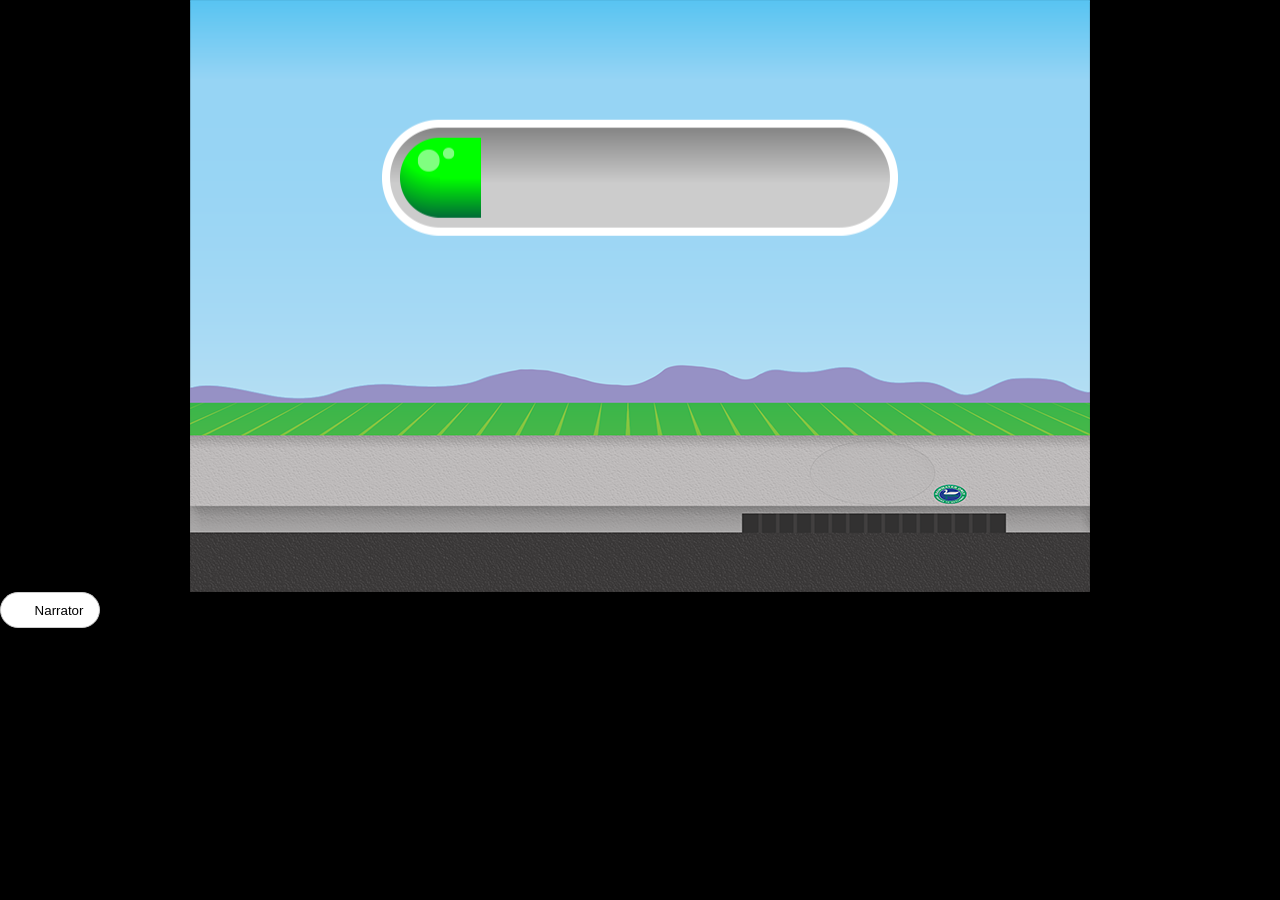
<file: index.html>
<!DOCTYPE html>
<html>
  <head>
    <meta charset="utf-8" />
    <title>Stormwater Game</title>
    <meta name="mobile-web-app-capable" content="yes" />
    <meta name="apple-mobile-web-app-capable" content="yes" />
    <meta
      name="apple-mobile-web-app-status-bar-style"
      content="black-translucent"
    />

    <meta
      name="viewport"
      content="initial-scale=1 maximum-scale=1 user-scalable=0 minimal-ui"
    />
    <meta name="HandheldFriendly" content="true" />

    <link
      rel="stylesheet"
      href="css/stylesheet.css"
      type="text/css"
      charset="utf-8"
    />

    <script type="text/javascript" src="phaser.min.js"></script>

    <script type="text/javascript" src="js/Main.js"></script>
    <script type="text/javascript" src="js/AudioManager.js"></script>

    <script type="text/javascript" src="js/GameData.js"></script>
    <script type="text/javascript" src="js/Clouds.js"></script>

    <script type="text/javascript" src="js/scenes/Boot.js"></script>
    <script type="text/javascript" src="js/scenes/Load.js"></script>
    <script type="text/javascript" src="js/scenes/Title.js"></script>
    <script type="text/javascript" src="js/scenes/Intro.js"></script>
    <script type="text/javascript" src="js/scenes/ChooseGame.js"></script>
    <script type="text/javascript" src="js/scenes/Pause.js"></script>

    <script type="text/javascript" src="js/scenes/pp/PPIntro.js"></script>
    <script type="text/javascript" src="js/scenes/pp/PPQuestion.js"></script>
    <script type="text/javascript" src="js/scenes/pp/PPRain.js"></script>
    <script type="text/javascript" src="js/scenes/pp/PPResult.js"></script>
    <script type="text/javascript" src="js/scenes/pp/PPScore.js"></script>
    <script type="text/javascript" src="js/scenes/pp/PPLevelSelect.js"></script>

    <script type="text/javascript" src="js/scenes/ff/FFIntro.js"></script>
    <script type="text/javascript" src="js/scenes/ff/FFGame.js"></script>
    <script type="text/javascript" src="js/scenes/ff/FFScore.js"></script>

    <script src="js/ui/addTabHint.js"></script>

    <link rel="stylesheet" href="css/narrator.css">
  </head>
  <body>
    <div id="gameDiv"></div>
    <div id="orientation"></div>
    <script src="js/narrator.js"></script>
  </body>
</html>
</file>
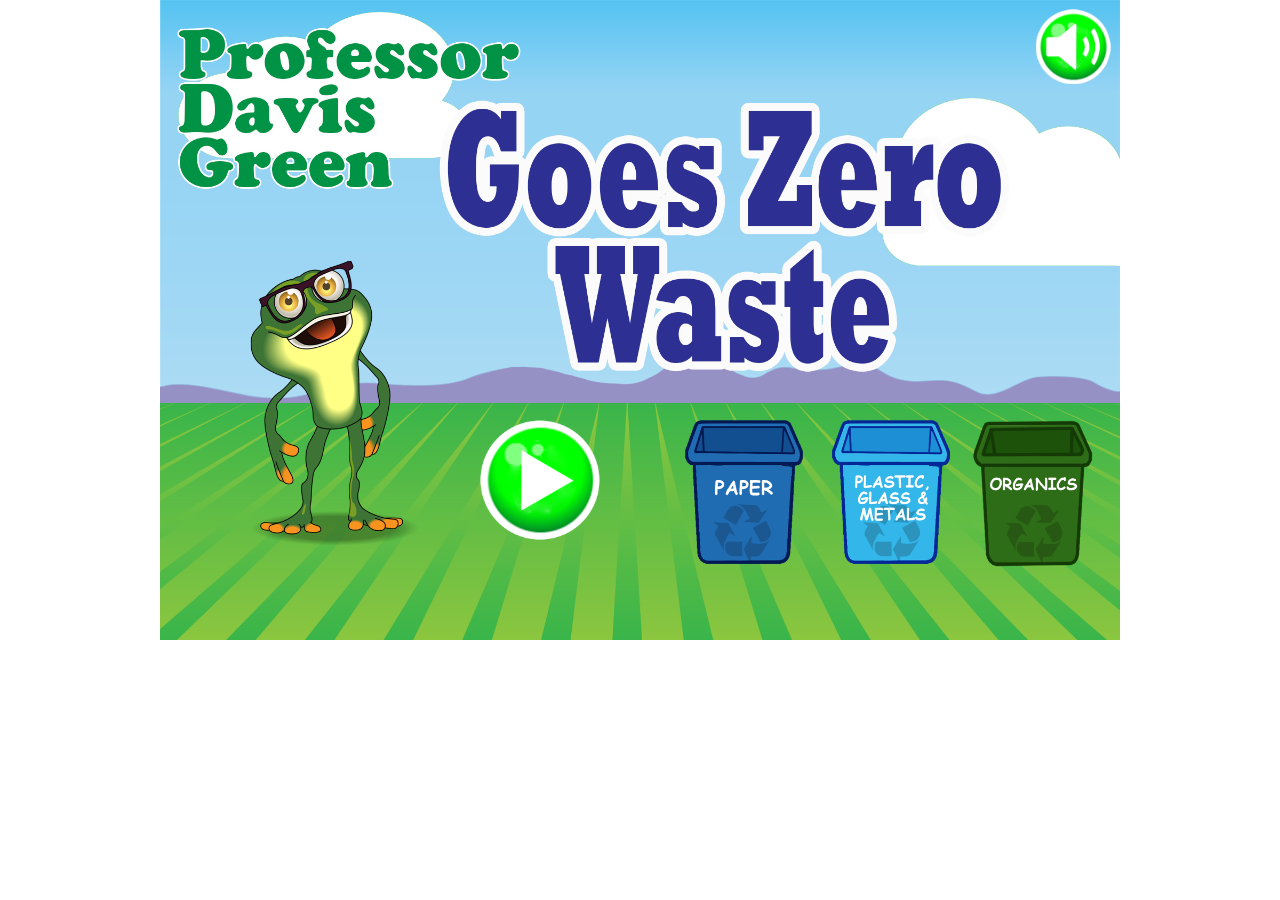
<file: games/zerowaste/zerowastegames/index.html>
<!DOCTYPE html>
<html>
  <head>
    <meta charset="utf-8" />
    <title>Zero Waste Games</title>
    <style>
      * {
        padding: 0;
        margin: 0;
      }
      canvas {
        background: #ffffff;
        display: block;
        margin: 0 auto;
      }
    </style>
  </head>
  <body>
    <!-- Vision template max width is 653px (translates to 435px height) -->
    <!-- Original is 960px width and 640px height -->
    <canvas id="myCanvas" width="960" height="640"></canvas>

    <script src="Classes/Tile.js"></script>
    <script src="Classes/Timer.js"></script>
    <script src="Classes/CircularButton.js"></script>
    <script src="Classes/RectangularButton.js"></script>
    <script src="Classes/Garbage.js"></script>

    <script>
      document.addEventListener("mousedown", clickHandler, false);

      document.addEventListener("mousedown", mouseDownHandler, false);
      document.addEventListener("mousemove", mouseMoveHandler, false);
      document.addEventListener("mouseup", mouseUpHandler, false);

      document.addEventListener("touchstart", touch2Mouse, true);
      document.addEventListener("touchmove", touch2Mouse, true);
      document.addEventListener("touchend", touch2Mouse, true);

      var canvas = document.getElementById("myCanvas");
      var ctx = canvas.getContext("2d");
      var contextScale = 0.68;
      //ctx.scale(contextScale,contextScale);

      var state = {
        WELCOME1: 0,
        WELCOME2: 1,
        CHOOSEGAME: 2,
        MATCHINTRO1: 3,
        MATCHINTRO2: 4,
        MATCHINTRO3: 5,
        MATCHLEVEL: 6,
        PLAYMATCH: 7,
        END: 8,
        SORTINTRO1: 9,
        SORTINTRO2: 10,
        SORTLEVEL: 11,
        PLAYSORT: 12,
        MAININTRO: 13,
        LOADING: 14,
      };

      var currentState = state.LOADING;

      var mouseDown = false;

      var percent;
      var timerBarHeight = 30;
      var timerBarWidth = 0;

      var score = 0;

      var level;

      var gameTitle;

      var timer = new Timer();
      var timerTime;
      var timeElapsed = Number(0).toFixed(2);

      var chooseButtonSize = 200;
      var originalPlayButtonSize = 100;
      var soundButtonSize = 75;
      var currentPlayButtonSize = originalPlayButtonSize;
      var sortButtonSize = 75;

      var levelButtonWidth = 125;
      var levelButtonHeight = 50;

      var increaseChooseButtonSize = true;
      var increasePlayButtonSize = true;
      var increaseLevelButtonSize = true;

      var tileRowCount;
      var tileColumnCount;
      var tileSize;
      var tilePadding;
      var tileOffsetTop;
      var tileOffsetLeft;

      var tiles;

      var backgroundMusic = new Audio();
      var matchingMusic = new Audio();

      var sortingMusic = new Audio();

      var buttonSound = new Audio();
      var tileFlipSound = new Audio();
      var tileMatchSound = new Audio();

      var muted = false;

      var loadingImg = image("Images/Screens/loadScreen.png");
      var mainIntroImg = new Image();
      var welcome1Img = new Image();
      var welcome2Img = new Image();
      var chooseGameImg = new Image();
      var matchingIntro1Img = new Image();
      var matchingIntro2Img = new Image();
      var matchingIntro3Img = new Image();
      var matchingLevelSelectImg = new Image();
      var endScreenMatchingImg = new Image();
      var sortingIntro1Img = new Image();
      var sortingIntro2Img = new Image();
      var sortingLevelSelectImg = new Image();
      var endScreenSortingImg = new Image();
      var pauseScreenImg = new Image();

      var matchingButtonImg = new Image();
      var sortingButtonImg = new Image();
      var muteImg = new Image();
      var unmuteImg = new Image();
      var pauseButtonImg = new Image();
      var playButtonImg = new Image();
      var level1Img = new Image();
      var level2Img = new Image();
      var level3Img = new Image();
      var restartButtonImg = new Image();
      var homeButtonImg = new Image();

      var bananaMatchImg = new Image();
      var bottleMatchImg = new Image();
      var chipsMatchImg = new Image();
      var grassMatchImg = new Image();
      var newsPaperMatchImg = new Image();
      var paperCupMatchImg = new Image();
      var paperTowelsMatchImg = new Image();
      var plasticBagMatchImg = new Image();
      var strawAndLidMatchImg = new Image();
      var appleMatchImg = new Image();
      var bonesMatchImg = new Image();
      var coffeeLidMatchImg = new Image();
      var glassJarMatchImg = new Image();
      var mailMatchImg = new Image();
      var milkCartonMatchImg = new Image();
      var paperPlatesMatchImg = new Image();
      var petWasteMatchImg = new Image();
      var takeOutBoxMatchImg = new Image();
      var paperBagMatchImg = new Image();
      var sodaCanMatchImg = new Image();
      var brokenPlateMatchImg = new Image();
      var canMatchImg = new Image();
      var cardboardMatchImg = new Image();
      var cerealMatchImg = new Image();
      var diaperMatchImg = new Image();
      var glassBottleMatchImg = new Image();
      var pumpkinMatchImg = new Image();
      var styrofoamMatchImg = new Image();
      var leafMatchImg = new Image();
      var papersMatchImg = new Image();
      var juiceMatchImg = new Image();
      var eggsMatchImg = new Image();
      var stickMatchImg = new Image();
      var candyMatchImg = new Image();
      var paperRollMatchImg = new Image();
      var paperBagMatchImg = new Image();
      var aluminumFoilMatchImg = new Image();

      var bananaGSImg = new Image();
      var bottleGSImg = new Image();
      var chipsGSImg = new Image();
      var newsPaperGSImg = new Image();
      var sodaCanGSImg = new Image();
      var appleGSImg = new Image();
      var brokenPlateGSImg = new Image();
      var canGSImg = new Image();
      var cardboardGSImg = new Image();
      var cerealGSImg = new Image();
      var diaperGSImg = new Image();
      var glassBottleGSImg = new Image();
      var glassJarGSImg = new Image();
      var grassGSImg = new Image();
      var leafGSImg = new Image();
      var mailGSImg = new Image();
      var papersGSImg = new Image();
      var plasticBagGSImg = new Image();
      var pumpkinGSImg = new Image();
      var styrofoamGSImg = new Image();
      var milkGSImg = new Image();
      var juiceGSImg = new Image();
      var eggsGSImg = new Image();
      var strawGSImg = new Image();
      var chineseGSImg = new Image();
      var stickGSImg = new Image();
      var candyGSImg = new Image();
      var poopGSImg = new Image();
      var paperRollGSImg = new Image();
      var paperBagGSImg = new Image();
      var aluminumFoilGSImg = new Image();
      var coffeeLidGSImg = new Image();

      var matchingCardImg = new Image();
      var cardFrontImg = new Image();
      var sortingBackgroundImg = new Image();
      var paperBackImg = new Image();
      var paperFrontImg = new Image();
      var comingledBackImg = new Image();
      var comingledFrontImg = new Image();
      var organicsBackImg = new Image();
      var organicsFrontImg = new Image();
      var landfillBackImg = new Image();
      var landfillFrontImg = new Image();

      var numberLoaded = 0;
      var numberOfAssets = 104;

      function loadAssets() {
        var finishedLoading = function () {
          numberLoaded++;
        };

        //Images
        mainIntroImg.onload = finishedLoading;
        welcome1Img.onload = finishedLoading;
        welcome2Img.onload = finishedLoading;
        chooseGameImg.onload = finishedLoading;
        matchingIntro1Img.onload = finishedLoading;
        matchingIntro2Img.onload = finishedLoading;
        matchingIntro3Img.onload = finishedLoading;
        matchingLevelSelectImg.onload = finishedLoading;
        endScreenMatchingImg.onload = finishedLoading;
        sortingIntro1Img.onload = finishedLoading;
        sortingIntro2Img.onload = finishedLoading;
        sortingLevelSelectImg.onload = finishedLoading;
        endScreenSortingImg.onload = finishedLoading;
        pauseScreenImg.onload = finishedLoading;

        matchingButtonImg.onload = finishedLoading;
        sortingButtonImg.onload = finishedLoading;
        muteImg.onload = finishedLoading;
        unmuteImg.onload = finishedLoading;
        pauseButtonImg.onload = finishedLoading;
        playButtonImg.onload = finishedLoading;
        level1Img.onload = finishedLoading;
        level2Img.onload = finishedLoading;
        level3Img.onload = finishedLoading;
        restartButtonImg.onload = finishedLoading;
        homeButtonImg.onload = finishedLoading;

        bananaMatchImg.onload = finishedLoading;
        bottleMatchImg.onload = finishedLoading;
        chipsMatchImg.onload = finishedLoading;
        grassMatchImg.onload = finishedLoading;
        newsPaperMatchImg.onload = finishedLoading;
        paperCupMatchImg.onload = finishedLoading;
        paperTowelsMatchImg.onload = finishedLoading;
        plasticBagMatchImg.onload = finishedLoading;
        strawAndLidMatchImg.onload = finishedLoading;
        appleMatchImg.onload = finishedLoading;
        bonesMatchImg.onload = finishedLoading;
        coffeeLidMatchImg.onload = finishedLoading;
        glassJarMatchImg.onload = finishedLoading;
        mailMatchImg.onload = finishedLoading;
        milkCartonMatchImg.onload = finishedLoading;
        paperPlatesMatchImg.onload = finishedLoading;
        petWasteMatchImg.onload = finishedLoading;
        takeOutBoxMatchImg.onload = finishedLoading;
        paperBagMatchImg.onload = finishedLoading;
        sodaCanMatchImg.onload = finishedLoading;
        brokenPlateMatchImg.onload = finishedLoading;
        canMatchImg.onload = finishedLoading;
        cardboardMatchImg.onload = finishedLoading;
        cerealMatchImg.onload = finishedLoading;
        diaperMatchImg.onload = finishedLoading;
        glassBottleMatchImg.onload = finishedLoading;
        pumpkinMatchImg.onload = finishedLoading;
        styrofoamMatchImg.onload = finishedLoading;
        leafMatchImg.onload = finishedLoading;
        papersMatchImg.onload = finishedLoading;
        juiceMatchImg.onload = finishedLoading;
        eggsMatchImg.onload = finishedLoading;
        stickMatchImg.onload = finishedLoading;
        candyMatchImg.onload = finishedLoading;
        paperRollMatchImg.onload = finishedLoading;
        paperBagMatchImg.onload = finishedLoading;
        aluminumFoilMatchImg.onload = finishedLoading;

        bananaGSImg.onload = finishedLoading;
        bottleGSImg.onload = finishedLoading;
        chipsGSImg.onload = finishedLoading;
        newsPaperGSImg.onload = finishedLoading;
        sodaCanGSImg.onload = finishedLoading;
        appleGSImg.onload = finishedLoading;
        brokenPlateGSImg.onload = finishedLoading;
        canGSImg.onload = finishedLoading;
        cardboardGSImg.onload = finishedLoading;
        cerealGSImg.onload = finishedLoading;
        diaperGSImg.onload = finishedLoading;
        glassBottleGSImg.onload = finishedLoading;
        glassJarGSImg.onload = finishedLoading;
        grassGSImg.onload = finishedLoading;
        leafGSImg.onload = finishedLoading;
        mailGSImg.onload = finishedLoading;
        papersGSImg.onload = finishedLoading;
        plasticBagGSImg.onload = finishedLoading;
        pumpkinGSImg.onload = finishedLoading;
        styrofoamGSImg.onload = finishedLoading;
        milkGSImg.onload = finishedLoading;
        juiceGSImg.onload = finishedLoading;
        eggsGSImg.onload = finishedLoading;
        strawGSImg.onload = finishedLoading;
        chineseGSImg.onload = finishedLoading;
        stickGSImg.onload = finishedLoading;
        candyGSImg.onload = finishedLoading;
        poopGSImg.onload = finishedLoading;
        paperRollGSImg.onload = finishedLoading;
        paperBagGSImg.onload = finishedLoading;
        aluminumFoilGSImg.onload = finishedLoading;
        coffeeLidGSImg.onload = finishedLoading;

        matchingCardImg.onload = finishedLoading;
        cardFrontImg.onload = finishedLoading;
        sortingBackgroundImg.onload = finishedLoading;
        paperBackImg.onload = finishedLoading;
        paperFrontImg.onload = finishedLoading;
        comingledBackImg.onload = finishedLoading;
        comingledFrontImg.onload = finishedLoading;
        organicsBackImg.onload = finishedLoading;
        organicsFrontImg.onload = finishedLoading;
        landfillBackImg.onload = finishedLoading;
        landfillFrontImg.onload = finishedLoading;

        mainIntroImg.src = "Images/Screens/mainIntro.png";
        welcome1Img.src = "Images/Screens/welcome1.png";
        welcome2Img.src = "Images/Screens/welcome2.png";
        chooseGameImg.src = "Images/Screens/chooseGame.png";
        matchingIntro1Img.src = "Images/Screens/matchingIntro1.png";
        matchingIntro2Img.src = "Images/Screens/matchingIntro2.png";
        matchingIntro3Img.src = "Images/Screens/matchingIntro3.png";
        matchingLevelSelectImg.src = "Images/Screens/chooseLevelMatching.png";
        endScreenMatchingImg.src = "Images/Screens/endScreenMatching.png";
        sortingIntro1Img.src = "Images/Screens/sortingIntro1.png";
        sortingIntro2Img.src = "Images/Screens/sortingIntro2.png";
        sortingLevelSelectImg.src = "Images/Screens/chooseLevelSorting.png";
        endScreenSortingImg.src = "Images/Screens/endScreenSorting.png";
        pauseScreenImg.src = "Images/Screens/pauseScreen.png";

        matchingButtonImg.src = "Images/Buttons/matchingButton.png";
        sortingButtonImg.src = "Images/Buttons/sortingButton.png";
        muteImg.src = "Images/Buttons/muteButton.png";
        unmuteImg.src = "Images/Buttons/unmuteButton.png";
        pauseButtonImg.src = "Images/Buttons/pauseButton.png";
        playButtonImg.src = "Images/Buttons/playButton.png";
        level1Img.src = "Images/Buttons/level1.png";
        level2Img.src = "Images/Buttons/level2.png";
        level3Img.src = "Images/Buttons/level3.png";
        restartButtonImg.src = "Images/Buttons/restartButton.png";
        homeButtonImg.src = "Images/Buttons/homeButton.png";

        bananaMatchImg.src = "Images/Clear/bananaPeelClr.png";
        bottleMatchImg.src = "Images/Clear/bottleClr.png";
        chipsMatchImg.src = "Images/Clear/chipsClr.png";
        grassMatchImg.src = "Images/Clear/grassClr.png";
        newsPaperMatchImg.src = "Images/Clear/newsPaperClr.png";
        paperCupMatchImg.src = "Images/Clear/paperCupClr.png";
        paperTowelsMatchImg.src = "Images/Clear/paperTowelsClr.png";
        plasticBagMatchImg.src = "Images/Clear/plasticBagClr.png";
        strawAndLidMatchImg.src = "Images/Clear/StrawAndLidClr.png";
        appleMatchImg.src = "Images/Clear/appleClr.png";
        bonesMatchImg.src = "Images/Clear/bonesClr.png";
        coffeeLidMatchImg.src = "Images/Clear/coffeeLidClr.png";
        glassJarMatchImg.src = "Images/Clear/glassJarClr.png";
        mailMatchImg.src = "Images/Clear/mailClr.png";
        milkCartonMatchImg.src = "Images/Clear/milkCartonClr.png";
        paperPlatesMatchImg.src = "Images/Clear/paperPlatesClr.png";
        petWasteMatchImg.src = "Images/Clear/petWasteClr.png";
        takeOutBoxMatchImg.src = "Images/Clear/takeOutClr.png";
        paperBagMatchImg.src = "Images/Clear/paperBagClr.png";
        sodaCanMatchImg.src = "Images/Clear/sodaCanClr.png";
        brokenPlateMatchImg.src = "Images/Clear/brokenPlateClr.png";
        canMatchImg.src = "Images/Clear/canClr.png";
        cardboardMatchImg.src = "Images/Clear/cardboardClr.png";
        cerealMatchImg.src = "Images/Clear/cerealClr.png";
        diaperMatchImg.src = "Images/Clear/diaperClr.png";
        glassBottleMatchImg.src = "Images/Clear/glassBottleClr.png";
        pumpkinMatchImg.src = "Images/Clear/pumpkinClr.png";
        styrofoamMatchImg.src = "Images/Clear/styrofoamClr.png";
        leafMatchImg.src = "Images/Clear/leafClr.png";
        papersMatchImg.src = "Images/Clear/papersClr.png";
        juiceMatchImg.src = "Images/Clear/juiceBoxClr.png";
        eggsMatchImg.src = "Images/Clear/eggCartonClr.png";
        stickMatchImg.src = "Images/Clear/stickClr.png";
        candyMatchImg.src = "Images/Clear/candyBarClr.png";
        paperRollMatchImg.src = "Images/Clear/paperRollClr.png";
        paperBagMatchImg.src = "Images/Clear/paperBagClr.png";
        aluminumFoilMatchImg.src = "Images/Clear/aluminumFoilClr.png";

        bananaGSImg.src = "Images/Grayscale/bananaPeelGS.png";
        bottleGSImg.src = "Images/Grayscale/bottleGS.png";
        chipsGSImg.src = "Images/Grayscale/chipsGS.png";
        newsPaperGSImg.src = "Images/Grayscale/newsPaperGS.png";
        sodaCanGSImg.src = "Images/Grayscale/sodaCanGS.png";
        appleGSImg.src = "Images/Grayscale/appleGS.png";
        brokenPlateGSImg.src = "Images/Grayscale/brokenPlateGS.png";
        canGSImg.src = "Images/Grayscale/canGS.png";
        cardboardGSImg.src = "Images/Grayscale/cardboardGS.png";
        cerealGSImg.src = "Images/Grayscale/cerealGS.png";
        diaperGSImg.src = "Images/Grayscale/diaperGS.png";
        glassBottleGSImg.src = "Images/Grayscale/glassBottleGS.png";
        glassJarGSImg.src = "Images/Grayscale/glassJarGS.png";
        grassGSImg.src = "Images/Grayscale/grassGS.png";
        leafGSImg.src = "Images/Grayscale/leafGS.png";
        mailGSImg.src = "Images/Grayscale/mailGS.png";
        papersGSImg.src = "Images/Grayscale/papersGS.png";
        plasticBagGSImg.src = "Images/Grayscale/plasticBagGS.png";
        pumpkinGSImg.src = "Images/Grayscale/pumpkinGS.png";
        styrofoamGSImg.src = "Images/Grayscale/styrofoamGS.png";
        milkGSImg.src = "Images/Grayscale/milkCartonGS.png";
        juiceGSImg.src = "Images/Grayscale/juiceBoxGS.png";
        eggsGSImg.src = "Images/Grayscale/eggCartonGS.png";
        strawGSImg.src = "Images/Grayscale/StrawAndLidGS.png";
        chineseGSImg.src = "Images/Grayscale/takeOutGS.png";
        stickGSImg.src = "Images/Grayscale/stickGS.png";
        candyGSImg.src = "Images/Grayscale/candyBarGS.png";
        poopGSImg.src = "Images/Grayscale/petWasteGS.png";
        paperRollGSImg.src = "Images/Grayscale/paperRollGS.png";
        paperBagGSImg.src = "Images/Grayscale/paperBagGS.png";
        aluminumFoilGSImg.src = "Images/Grayscale/aluminumFoilGS.png";
        coffeeLidGSImg.src = "Images/Grayscale/coffeeLidGS.png";

        matchingCardImg.src = "Images/Other/matchingCard.png";
        cardFrontImg.src = "Images/Other/cardFront.png";
        sortingBackgroundImg.src = "Images/Other/sortingBackground.png";
        paperBackImg.src = "Images/Other/paperBack.png";
        paperFrontImg.src = "Images/Other/paperFront.png";
        comingledBackImg.src = "Images/Other/comingledBack.png";
        comingledFrontImg.src = "Images/Other/comingledFront.png";
        organicsBackImg.src = "Images/Other/organicsBack.png";
        organicsFrontImg.src = "Images/Other/organicsFront.png";
        landfillBackImg.src = "Images/Other/landfillBack.png";
        landfillFrontImg.src = "Images/Other/landfillFront.png";

        //Audio
        backgroundMusic.loop = true;
        backgroundMusic.src = "Sound/bgMusic.mp3";
        matchingMusic.loop = true;
        matchingMusic.src = "Sound/matchingMusic.mp3";
        sortingMusic.loop = true;
        sortingMusic.src = "Sound/sortingMusic.mp3";
        buttonSound.src = "Sound/buttonPop.mp3";
        tileFlipSound.src = "Sound/swish.mp3";
        tileMatchSound.src = "Sound/ding.mp3";
      }

      var dragImg;
      var dragX;
      var dragY;
      var dragOffsetX;
      var dragOffsetY;
      var draggedGarbage = new Garbage(0, 0, 0, 0, 0);

      var binWidth = 960 / 5;
      var binBackHeight = 25;
      var binFrontHeight = 100;

      var sidebarLocalXOrigin = canvas.width - binWidth;
      var sidebarWidth = binWidth;
      var sidebarButtonSize = 60;

      var garbageSize = 75;

      var paper = 0;
      var comingled = 1;
      var organics = 2;
      var landfill = 3;

      var recyclingSorted = 0;
      var landfillSorted = 0;
      var scorePercentage = 0;

      var paperColumnStart = 0;
      var comingledColumnStart = binWidth;
      var organicsColumnStart = binWidth * 2;
      var landfillColumnStart = binWidth * 3;

      var paperColumnEnd = paperColumnStart + binWidth;
      var comingledColumnEnd = comingledColumnStart + binWidth;
      var organicsColumnEnd = organicsColumnStart + binWidth;
      var landfillColumnEnd = landfillColumnStart + binWidth;

      var displayMatchInfo;
      var matchInfoImage;
      var matchInfoString1;
      var matchInfoString2;

      var imageIndex;
      var numberTilesFlipped;
      var firstFlippedTileIndex;
      var secondFlippedTileIndex;

      var timerCircleRadius = 60;
      var startAngle = -(Math.PI / 2);
      var endAngle = 0;

      var fallSpeed;
      var dropGarbageInterval;
      var lastDropTime;

      var garbage = [];
      var garbageQueue = [];

      var startingGarbageCount;
      var itemsRemaining;

      var matchingButton = new RectangularButton(
        canvas.width / 4 - chooseButtonSize / 2,
        canvas.height / 4 - chooseButtonSize / 2,
        chooseButtonSize,
        chooseButtonSize,
        matchingButtonImg
      );

      var sortingButton = new RectangularButton(
        canvas.width / 2 + canvas.width / 4 - chooseButtonSize / 2,
        canvas.height / 4 - chooseButtonSize / 2,
        chooseButtonSize,
        chooseButtonSize,
        sortingButtonImg
      );

      var playButton = new CircularButton(
        canvas.width / 2 - originalPlayButtonSize - originalPlayButtonSize / 2,
        canvas.height / 2 + canvas.height / 4 - originalPlayButtonSize / 2,
        originalPlayButtonSize,
        playButtonImg
      );
      console.log("Canvas Width: " + canvas.width);

      var level1Button = new RectangularButton(
        canvas.width / 4 - levelButtonWidth / 2 - levelButtonWidth,
        canvas.height / 2 + canvas.height / 4 - levelButtonHeight / 2,
        levelButtonWidth,
        levelButtonHeight,
        level1Img
      );

      var level2Button = new RectangularButton(
        canvas.width / 4,
        canvas.height / 2 + canvas.height / 4 - levelButtonHeight / 2,
        levelButtonWidth,
        levelButtonHeight,
        level2Img
      );

      var level3Button = new RectangularButton(
        canvas.width / 4 + levelButtonWidth / 2 + levelButtonWidth,
        canvas.height / 2 + canvas.height / 4 - levelButtonHeight / 2,
        levelButtonWidth,
        levelButtonHeight,
        level3Img
      );

      var pauseButton = new CircularButton(
        canvas.width - originalPlayButtonSize * 2,
        canvas.height - originalPlayButtonSize - 15,
        originalPlayButtonSize,
        pauseButtonImg
      );

      var restartButton = new CircularButton(
        canvas.width / 4 - originalPlayButtonSize / 2,
        canvas.height / 2 + canvas.height / 4 - originalPlayButtonSize / 2,
        originalPlayButtonSize,
        restartButtonImg
      );

      var homeButton = new CircularButton(
        canvas.width / 3 + originalPlayButtonSize / 2,
        canvas.height / 2 + canvas.height / 4 - originalPlayButtonSize / 2,
        originalPlayButtonSize,
        homeButtonImg
      );

      var muteButton = new CircularButton(
        canvas.width - soundButtonSize - soundButtonSize / 8,
        soundButtonSize / 8,
        soundButtonSize,
        muteImg
      );

      var images = [];

      function setMatchLevelBoard() {
        tiles = [];
        displayMatchInfo = false;
        score = 0;
        imageIndex = 0;
        numberTilesFlipped = 0;
        firstFlippedTileIndex = 0;
        secondFlippedTileIndex = 0;
        gameTitle = "matching";

        if (level == 1) {
          timerTime = 60000;
          tileRowCount = 3;
          tileColumnCount = 6;
          tileSize = 120;
          tilePadding = 15;
          tileOffsetTop = 120;
          tileOffsetLeft = 75;
          images = [
            bananaMatchImg,
            bananaMatchImg,
            bottleMatchImg,
            bottleMatchImg,
            chipsMatchImg,
            chipsMatchImg,
            grassMatchImg,
            grassMatchImg,
            newsPaperMatchImg,
            newsPaperMatchImg,
            paperCupMatchImg,
            paperCupMatchImg,
            paperTowelsMatchImg,
            paperTowelsMatchImg,
            plasticBagMatchImg,
            plasticBagMatchImg,
            strawAndLidMatchImg,
            strawAndLidMatchImg,
          ];
          images.sort(function () {
            return 0.5 - Math.random();
          });
        }

        if (level == 2) {
          timerTime = 75000;
          tileRowCount = 3;
          tileColumnCount = 8;
          tileSize = 95;
          tilePadding = 15;
          tileOffsetTop = 150;
          tileOffsetLeft = 50;
          images = [
            appleMatchImg,
            appleMatchImg,
            paperTowelsMatchImg,
            paperTowelsMatchImg,
            milkCartonMatchImg,
            milkCartonMatchImg,
            paperPlatesMatchImg,
            paperPlatesMatchImg,
            glassJarMatchImg,
            glassJarMatchImg,
            takeOutBoxMatchImg,
            takeOutBoxMatchImg,
            bonesMatchImg,
            bonesMatchImg,
            petWasteMatchImg,
            petWasteMatchImg,
            coffeeLidMatchImg,
            coffeeLidMatchImg,
            mailMatchImg,
            mailMatchImg,
            paperCupMatchImg,
            paperCupMatchImg,
            newsPaperMatchImg,
            newsPaperMatchImg,
          ];
          images.sort(function () {
            return 0.5 - Math.random();
          });
        }

        if (level == 3) {
          timerTime = 90000;
          tileRowCount = 4;
          tileColumnCount = 8;
          tileSize = 90;
          tilePadding = 15;
          tileOffsetTop = 105;
          tileOffsetLeft = 70;
          images = [
            appleMatchImg,
            appleMatchImg,
            paperTowelsMatchImg,
            paperTowelsMatchImg,
            milkCartonMatchImg,
            milkCartonMatchImg,
            paperPlatesMatchImg,
            paperPlatesMatchImg,
            glassJarMatchImg,
            glassJarMatchImg,
            sodaCanMatchImg,
            sodaCanMatchImg,
            paperBagMatchImg,
            paperBagMatchImg,
            petWasteMatchImg,
            petWasteMatchImg,
            coffeeLidMatchImg,
            coffeeLidMatchImg,
            mailMatchImg,
            mailMatchImg,
            paperCupMatchImg,
            paperCupMatchImg,
            newsPaperMatchImg,
            newsPaperMatchImg,
            plasticBagMatchImg,
            plasticBagMatchImg,
            bonesMatchImg,
            bonesMatchImg,
            brokenPlateMatchImg,
            brokenPlateMatchImg,
            takeOutBoxMatchImg,
            takeOutBoxMatchImg,
          ];
          images.sort(function () {
            return 0.5 - Math.random();
          });
        }

        for (i = 0; i < tileColumnCount; i++) {
          for (j = 0; j < tileRowCount; j++) {
            tiles.push(
              new Tile(
                i * (tileSize + tilePadding) + tileOffsetLeft,
                j * (tileSize + tilePadding) + tileOffsetTop,
                tileSize,
                images[imageIndex]
              )
            );

            imageIndex++;
          }
        }

        for (i = 0; i < tiles.length; i++) {
          tiles[i].flipped = false;
          tiles[i].matched = false;
        }
      }

      function setSortLevelBoard() {
        if (level == 1) {
          timerTime = 60000;
          dropGarbageInterval = 2000;
          garbageQueue = [
            new Garbage(
              getRandomPaperX(),
              -garbageSize,
              garbageSize,
              newsPaperMatchImg,
              paper
            ),
            new Garbage(
              getRandomPaperX(),
              -garbageSize,
              garbageSize,
              cardboardMatchImg,
              paper
            ),
            new Garbage(
              getRandomPaperX(),
              -garbageSize,
              garbageSize,
              cerealMatchImg,
              paper
            ),
            new Garbage(
              getRandomPaperX(),
              -garbageSize,
              garbageSize,
              mailMatchImg,
              paper
            ),
            new Garbage(
              getRandomComingledX(),
              -garbageSize,
              garbageSize,
              bottleMatchImg,
              comingled
            ),
            new Garbage(
              getRandomComingledX(),
              -garbageSize,
              garbageSize,
              sodaCanMatchImg,
              comingled
            ),
            new Garbage(
              getRandomComingledX(),
              -garbageSize,
              garbageSize,
              canMatchImg,
              comingled
            ),
            new Garbage(
              getRandomComingledX(),
              -garbageSize,
              garbageSize,
              glassBottleMatchImg,
              comingled
            ),
            new Garbage(
              getRandomOrganicsX(),
              -garbageSize,
              garbageSize,
              bananaMatchImg,
              organics
            ),
            new Garbage(
              getRandomOrganicsX(),
              -garbageSize,
              garbageSize,
              appleMatchImg,
              organics
            ),
            new Garbage(
              getRandomOrganicsX(),
              -garbageSize,
              garbageSize,
              grassMatchImg,
              organics
            ),
            new Garbage(
              getRandomOrganicsX(),
              -garbageSize,
              garbageSize,
              pumpkinMatchImg,
              organics
            ),
            new Garbage(
              getRandomLandfillX(),
              -garbageSize,
              garbageSize,
              chipsMatchImg,
              landfill
            ),
            new Garbage(
              getRandomLandfillX(),
              -garbageSize,
              garbageSize,
              brokenPlateMatchImg,
              landfill
            ),
            new Garbage(
              getRandomLandfillX(),
              -garbageSize,
              garbageSize,
              diaperMatchImg,
              landfill
            ),
            new Garbage(
              getRandomLandfillX(),
              -garbageSize,
              garbageSize,
              plasticBagMatchImg,
              landfill
            ),
          ];
          garbageQueue.sort(function (a, b) {
            return 0.5 - Math.random();
          });
        }

        if (level == 2) {
          timerTime = 60000;
          dropGarbageInterval = 1500;
          garbageQueue = [
            new Garbage(
              getRandomPaperX(),
              -garbageSize,
              garbageSize,
              newsPaperMatchImg,
              paper
            ),
            new Garbage(
              getRandomPaperX(),
              -garbageSize,
              garbageSize,
              cardboardMatchImg,
              paper
            ),
            new Garbage(
              getRandomPaperX(),
              -garbageSize,
              garbageSize,
              cerealMatchImg,
              paper
            ),
            new Garbage(
              getRandomPaperX(),
              -garbageSize,
              garbageSize,
              mailMatchImg,
              paper
            ),
            new Garbage(
              getRandomComingledX(),
              -garbageSize,
              garbageSize,
              bottleMatchImg,
              comingled
            ),
            new Garbage(
              getRandomComingledX(),
              -garbageSize,
              garbageSize,
              sodaCanMatchImg,
              comingled
            ),
            new Garbage(
              getRandomComingledX(),
              -garbageSize,
              garbageSize,
              canMatchImg,
              comingled
            ),
            new Garbage(
              getRandomComingledX(),
              -garbageSize,
              garbageSize,
              glassBottleMatchImg,
              comingled
            ),
            new Garbage(
              getRandomOrganicsX(),
              -garbageSize,
              garbageSize,
              bananaMatchImg,
              organics
            ),
            new Garbage(
              getRandomOrganicsX(),
              -garbageSize,
              garbageSize,
              appleMatchImg,
              organics
            ),
            new Garbage(
              getRandomOrganicsX(),
              -garbageSize,
              garbageSize,
              grassMatchImg,
              organics
            ),
            new Garbage(
              getRandomOrganicsX(),
              -garbageSize,
              garbageSize,
              pumpkinMatchImg,
              organics
            ),
            new Garbage(
              getRandomLandfillX(),
              -garbageSize,
              garbageSize,
              chipsMatchImg,
              landfill
            ),
            new Garbage(
              getRandomLandfillX(),
              -garbageSize,
              garbageSize,
              brokenPlateMatchImg,
              landfill
            ),
            new Garbage(
              getRandomLandfillX(),
              -garbageSize,
              garbageSize,
              diaperMatchImg,
              landfill
            ),
            new Garbage(
              getRandomLandfillX(),
              -garbageSize,
              garbageSize,
              plasticBagMatchImg,
              landfill
            ),
            new Garbage(
              getRandomPaperX(),
              -garbageSize,
              garbageSize,
              eggsMatchImg,
              paper
            ),
            new Garbage(
              getRandomPaperX(),
              -garbageSize,
              garbageSize,
              papersMatchImg,
              paper
            ),
            new Garbage(
              getRandomComingledX(),
              -garbageSize,
              garbageSize,
              strawAndLidMatchImg,
              comingled
            ),
            new Garbage(
              getRandomComingledX(),
              -garbageSize,
              garbageSize,
              glassJarMatchImg,
              comingled
            ),
            new Garbage(
              getRandomOrganicsX(),
              -garbageSize,
              garbageSize,
              milkCartonMatchImg,
              organics
            ),
            new Garbage(
              getRandomOrganicsX(),
              -garbageSize,
              garbageSize,
              leafMatchImg,
              organics
            ),
            new Garbage(
              getRandomLandfillX(),
              -garbageSize,
              garbageSize,
              juiceMatchImg,
              landfill
            ),
            new Garbage(
              getRandomLandfillX(),
              -garbageSize,
              garbageSize,
              styrofoamMatchImg,
              landfill
            ),
          ];
          garbageQueue.sort(function (a, b) {
            return 0.5 - Math.random();
          });
        }

        if (level == 3) {
          timerTime = 60000;
          dropGarbageInterval = 1000;
          garbageQueue = [
            new Garbage(
              getRandomPaperX(),
              -garbageSize,
              garbageSize,
              newsPaperMatchImg,
              paper
            ),
            new Garbage(
              getRandomPaperX(),
              -garbageSize,
              garbageSize,
              cardboardMatchImg,
              paper
            ),
            new Garbage(
              getRandomPaperX(),
              -garbageSize,
              garbageSize,
              cerealMatchImg,
              paper
            ),
            new Garbage(
              getRandomPaperX(),
              -garbageSize,
              garbageSize,
              mailMatchImg,
              paper
            ),
            new Garbage(
              getRandomComingledX(),
              -garbageSize,
              garbageSize,
              bottleMatchImg,
              comingled
            ),
            new Garbage(
              getRandomComingledX(),
              -garbageSize,
              garbageSize,
              sodaCanMatchImg,
              comingled
            ),
            new Garbage(
              getRandomComingledX(),
              -garbageSize,
              garbageSize,
              canMatchImg,
              comingled
            ),
            new Garbage(
              getRandomComingledX(),
              -garbageSize,
              garbageSize,
              glassBottleMatchImg,
              comingled
            ),
            new Garbage(
              getRandomOrganicsX(),
              -garbageSize,
              garbageSize,
              bananaMatchImg,
              organics
            ),
            new Garbage(
              getRandomOrganicsX(),
              -garbageSize,
              garbageSize,
              appleMatchImg,
              organics
            ),
            new Garbage(
              getRandomOrganicsX(),
              -garbageSize,
              garbageSize,
              grassMatchImg,
              organics
            ),
            new Garbage(
              getRandomOrganicsX(),
              -garbageSize,
              garbageSize,
              pumpkinMatchImg,
              organics
            ),
            new Garbage(
              getRandomLandfillX(),
              -garbageSize,
              garbageSize,
              chipsMatchImg,
              landfill
            ),
            new Garbage(
              getRandomLandfillX(),
              -garbageSize,
              garbageSize,
              brokenPlateMatchImg,
              landfill
            ),
            new Garbage(
              getRandomLandfillX(),
              -garbageSize,
              garbageSize,
              diaperMatchImg,
              landfill
            ),
            new Garbage(
              getRandomLandfillX(),
              -garbageSize,
              garbageSize,
              plasticBagMatchImg,
              landfill
            ),
            new Garbage(
              getRandomPaperX(),
              -garbageSize,
              garbageSize,
              eggsMatchImg,
              paper
            ),
            new Garbage(
              getRandomPaperX(),
              -garbageSize,
              garbageSize,
              papersMatchImg,
              paper
            ),
            new Garbage(
              getRandomComingledX(),
              -garbageSize,
              garbageSize,
              strawAndLidMatchImg,
              comingled
            ),
            new Garbage(
              getRandomComingledX(),
              -garbageSize,
              garbageSize,
              glassJarMatchImg,
              comingled
            ),
            new Garbage(
              getRandomOrganicsX(),
              -garbageSize,
              garbageSize,
              milkCartonMatchImg,
              organics
            ),
            new Garbage(
              getRandomOrganicsX(),
              -garbageSize,
              garbageSize,
              leafMatchImg,
              organics
            ),
            new Garbage(
              getRandomLandfillX(),
              -garbageSize,
              garbageSize,
              juiceMatchImg,
              landfill
            ),
            new Garbage(
              getRandomLandfillX(),
              -garbageSize,
              garbageSize,
              styrofoamMatchImg,
              landfill
            ),
            new Garbage(
              getRandomPaperX(),
              -garbageSize,
              garbageSize,
              paperRollMatchImg,
              paper
            ),
            new Garbage(
              getRandomPaperX(),
              -garbageSize,
              garbageSize,
              paperBagMatchImg,
              paper
            ),
            new Garbage(
              getRandomComingledX(),
              -garbageSize,
              garbageSize,
              aluminumFoilMatchImg,
              comingled
            ),
            new Garbage(
              getRandomComingledX(),
              -garbageSize,
              garbageSize,
              coffeeLidMatchImg,
              comingled
            ),
            new Garbage(
              getRandomOrganicsX(),
              -garbageSize,
              garbageSize,
              stickMatchImg,
              organics
            ),
            new Garbage(
              getRandomOrganicsX(),
              -garbageSize,
              garbageSize,
              takeOutBoxMatchImg,
              organics
            ),
            new Garbage(
              getRandomLandfillX(),
              -garbageSize,
              garbageSize,
              petWasteMatchImg,
              landfill
            ),
            new Garbage(
              getRandomLandfillX(),
              -garbageSize,
              garbageSize,
              candyMatchImg,
              landfill
            ),
          ];
          garbageQueue.sort(function (a, b) {
            return 0.5 - Math.random();
          });
        }

        garbage = [];
        fallSpeed = 2;
        lastDropTime = 0;
        recyclingSorted = 0;
        landfillSorted = 0;
        scorePercentage = 0;
        startingGarbageCount = garbageQueue.length;
        itemsRemaining = startingGarbageCount;
        gameTitle = "sorting";
      }

      function image(imageSrc) {
        var image = new Image();

        image.src = imageSrc;

        return image;
      }

      function getRandomPaperX() {
        var min = binWidth;
        var max = canvas.width - binWidth - garbageSize;
        min = Math.ceil(min);
        max = Math.floor(max);
        return Math.floor(Math.random() * (max - min + 1)) + min;
      }

      function getRandomComingledX() {
        var min1 = 0;
        var max1 = binWidth - garbageSize;
        var min2 = binWidth * 2;
        var max2 = canvas.width - binWidth - garbageSize;
        min1 = Math.ceil(min1);
        max1 = Math.floor(max1);
        min2 = Math.ceil(min2);
        max2 = Math.floor(max2);
        var value1 = Math.floor(Math.random() * (max1 - min1 + 1)) + min1;
        var value2 = Math.floor(Math.random() * (max2 - min2 + 1)) + min2;
        return Math.random() < 0.5 ? value1 : value2;
      }

      function getRandomOrganicsX() {
        var min1 = 0;
        var max1 = binWidth * 2 - garbageSize;
        var min2 = canvas.width - binWidth * 2;
        var max2 = canvas.width - binWidth - garbageSize;
        min1 = Math.ceil(min1);
        max1 = Math.floor(max1);
        min2 = Math.ceil(min2);
        max2 = Math.floor(max2);
        var value1 = Math.floor(Math.random() * (max1 - min1 + 1)) + min1;
        var value2 = Math.floor(Math.random() * (max2 - min2 + 1)) + min2;
        return Math.random() < 0.5 ? value1 : value2;
      }

      function getRandomLandfillX() {
        var min = 0;
        var max = canvas.width - binWidth * 2 - garbageSize;
        min = Math.ceil(min);
        max = Math.floor(max);
        return Math.floor(Math.random() * (max - min + 1)) + min;
      }

      function clickHandler(e) {
        var x = e.pageX - canvas.offsetLeft;
        var y = e.pageY - canvas.offsetTop;

        if (currentState == state.PLAYMATCH) {
          if (timer.isMatchDelayed()) {
            timer.endMatchDelay();
            timer.update();
            numberTilesFlipped = 0;
          }
        }

        if (currentState == state.MAININTRO) {
          if (playButton.clicked(x, y)) {
            if (!muted) {
              backgroundMusic.play();
              buttonSound.load();
              buttonSound.play();
            }

            currentState = state.WELCOME1;

            playButton.size = originalPlayButtonSize;
            currentPlayButtonSize = originalPlayButtonSize;
            increasePlayButtonSize = true;
          }

          toggleAudio(x, y);
        } else if (currentState == state.WELCOME1) {
          if (playButton.clicked(x, y)) {
            if (!muted) {
              buttonSound.load();
              buttonSound.play();
            }

            currentState = state.WELCOME2;

            playButton.size = originalPlayButtonSize;
            currentPlayButtonSize = originalPlayButtonSize;
            increasePlayButtonSize = true;
          }

          toggleAudio(x, y);
        } else if (currentState == state.WELCOME2) {
          if (playButton.clicked(x, y)) {
            if (!muted) {
              buttonSound.load();
              buttonSound.play();
            }

            currentState = state.CHOOSEGAME;
          }

          toggleAudio(x, y);
        } else if (currentState == state.CHOOSEGAME) {
          if (matchingButton.clicked(x, y)) {
            if (!muted) {
              buttonSound.load();
              buttonSound.play();
            }

            currentState = state.MATCHINTRO1;

            playButton.x =
              canvas.width / 2 + canvas.width / 4 - originalPlayButtonSize / 2;
            playButton.y =
              canvas.height / 2 +
              canvas.height / 4 -
              originalPlayButtonSize / 2;
            playButton.size = originalPlayButtonSize;
            currentPlayButtonSize = originalPlayButtonSize;
            increasePlayButtonSize = true;
          } else if (sortingButton.clicked(x, y)) {
            if (!muted) {
              buttonSound.load();
              buttonSound.play();
            }

            currentState = state.SORTINTRO1;

            playButton.x = canvas.width / 2 - originalPlayButtonSize / 2;
            playButton.y = canvas.height / 2 - originalPlayButtonSize / 4;
            playButton.size = originalPlayButtonSize;
            currentPlayButtonSize = originalPlayButtonSize;
            increasePlayButtonSize = true;
          }

          toggleAudio(x, y);
        } else if (currentState == state.MATCHINTRO1) {
          if (playButton.clicked(x, y)) {
            if (!muted) {
              buttonSound.load();
              buttonSound.play();
            }

            currentState = state.MATCHINTRO2;

            playButton.x = canvas.width / 2 - originalPlayButtonSize / 2;
            playButton.y =
              canvas.height / 2 +
              canvas.height / 4 -
              originalPlayButtonSize -
              originalPlayButtonSize / 8;
            playButton.size = originalPlayButtonSize;
            currentPlayButtonSize = originalPlayButtonSize;
            increasePlayButtonSize = true;
          }

          toggleAudio(x, y);
        } else if (currentState == state.MATCHINTRO2) {
          if (playButton.clicked(x, y)) {
            if (!muted) {
              buttonSound.load();
              buttonSound.play();
            }

            currentState = state.MATCHINTRO3;

            playButton.x =
              canvas.width / 2 - canvas.width / 4 - originalPlayButtonSize / 2;
            playButton.y =
              canvas.height / 2 +
              canvas.height / 4 -
              originalPlayButtonSize / 2;
            playButton.size = originalPlayButtonSize;
            currentPlayButtonSize = originalPlayButtonSize;
            increasePlayButtonSize = true;
          }

          toggleAudio(x, y);
        } else if (currentState == state.MATCHINTRO3) {
          if (playButton.clicked(x, y)) {
            if (!muted) {
              buttonSound.load();
              buttonSound.play();
            }

            currentPlayButtonSize = originalPlayButtonSize;
            increasePlayButtonSize = true;

            currentState = state.MATCHLEVEL;

            level1Button.x =
              canvas.width / 4 - levelButtonWidth / 2 - levelButtonWidth;
            level1Button.y =
              canvas.height / 2 + canvas.height / 4 - levelButtonHeight / 2;

            level2Button.x = canvas.width / 4;
            level2Button.y =
              canvas.height / 2 + canvas.height / 4 - levelButtonHeight / 2;

            level3Button.x =
              canvas.width / 4 + levelButtonWidth / 2 + levelButtonWidth;
            level3Button.y =
              canvas.height / 2 + canvas.height / 4 - levelButtonHeight / 2;
          }

          toggleAudio(x, y);
        } else if (currentState == state.MATCHLEVEL) {
          toggleAudio(x, y);

          if (
            level1Button.clicked(x, y) ||
            level2Button.clicked(x, y) ||
            level3Button.clicked(x, y)
          ) {
            if (!muted) {
              buttonSound.load();
              buttonSound.play();
            }

            if (level1Button.clicked(x, y)) {
              level = 1;
            }

            if (level2Button.clicked(x, y)) {
              level = 2;
            }

            if (level3Button.clicked(x, y)) {
              level = 3;
            }

            setMatchLevelBoard();

            currentState = state.PLAYMATCH;

            pauseButton.image = pauseButtonImg;
            pauseButton.x = canvas.width - originalPlayButtonSize * 2;
            pauseButton.y = canvas.height - originalPlayButtonSize - 15;

            homeButton.x =
              canvas.width / 2 -
              originalPlayButtonSize * 2 -
              originalPlayButtonSize / 4;
            homeButton.y = canvas.height / 2 + originalPlayButtonSize / 2;
            homeButton.size = originalPlayButtonSize;

            restartButton.x =
              canvas.width / 2 -
              originalPlayButtonSize +
              originalPlayButtonSize / 8;
            restartButton.y =
              canvas.height / 2 -
              originalPlayButtonSize / 2 -
              originalPlayButtonSize / 8;
            restartButton.size = originalPlayButtonSize;

            muteButton.x =
              canvas.width / 2 -
              originalPlayButtonSize +
              originalPlayButtonSize / 8;
            muteButton.y = canvas.height / 2 + originalPlayButtonSize / 2;
            muteButton.size = originalPlayButtonSize;

            if (!muted) {
              backgroundMusic.pause();
              matchingMusic.currentTime = 0;
              matchingMusic.play();
            }

            timer.setTimerTime(timerTime);
            timer.start();
          }
        } else if (currentState == state.PLAYMATCH) {
          if (score != (tiles.length * 50) / 2) {
            toggleAudio(x, y);
          }

          for (i = 0; i < tiles.length; i++) {
            if (
              tiles[i].clicked(x, y) &&
              !timer.isPaused() &&
              !tiles[i].flipped &&
              !tiles[i].matched &&
              numberTilesFlipped < 2 &&
              !timer.isMatchDelayed() &&
              !timer.isEndDelayed()
            ) {
              tiles[i].flipped = true;

              if (numberTilesFlipped == 1) {
                secondFlippedTileIndex = i;
              } else {
                if (!muted) {
                  tileFlipSound.load();
                  tileFlipSound.play();
                }

                firstFlippedTileIndex = i;
              }

              numberTilesFlipped++;

              if (numberTilesFlipped == 2) {
                if (
                  tiles[firstFlippedTileIndex].image ==
                  tiles[secondFlippedTileIndex].image
                ) {
                  if (!muted) {
                    tileMatchSound.load();
                    tileMatchSound.play();
                  }

                  tiles[firstFlippedTileIndex].matched = true;
                  tiles[secondFlippedTileIndex].matched = true;

                  switch (tiles[firstFlippedTileIndex].image) {
                    case bananaMatchImg:
                      matchInfoImage = bananaMatchImg;
                      matchInfoString1 =
                        "Banana peels can be composted with other organics.";
                      matchInfoString2 = "";
                      break;
                    case bottleMatchImg:
                      matchInfoImage = bottleMatchImg;
                      matchInfoString1 =
                        "Plastic bottles can be recycled with other plastics.";
                      matchInfoString2 = "";
                      break;
                    case chipsMatchImg:
                      matchInfoImage = chipsMatchImg;
                      matchInfoString1 =
                        "Chip bags should be placed in the trash.";
                      matchInfoString2 = "";
                      break;
                    case grassMatchImg:
                      matchInfoImage = grassMatchImg;
                      matchInfoString1 =
                        "Grass clippings can be composted with other organics.";
                      matchInfoString2 = "";
                      break;
                    case newsPaperMatchImg:
                      matchInfoImage = newsPaperMatchImg;
                      matchInfoString1 =
                        "Newspaper can be recycled with other papers.";
                      matchInfoString2 = "";
                      break;
                    case paperCupMatchImg:
                      matchInfoImage = paperCupMatchImg;
                      matchInfoString1 =
                        "Coffee cups can be composted with other organics.";
                      matchInfoString2 = "";
                      break;
                    case paperTowelsMatchImg:
                      matchInfoImage = paperTowelsMatchImg;
                      matchInfoString1 =
                        "Paper towels can be composted with other organics.";
                      matchInfoString2 = "";
                      break;
                    case plasticBagMatchImg:
                      matchInfoImage = plasticBagMatchImg;
                      matchInfoString1 =
                        "Plastic bags should be placed in the trash.";
                      matchInfoString2 = "";
                      break;
                    case strawAndLidMatchImg:
                      matchInfoImage = strawAndLidMatchImg;
                      matchInfoString1 =
                        "Plastic straws and disposable cup lids can be";
                      matchInfoString2 = "recycled with other plastics.";
                      break;
                    case coffeeLidMatchImg:
                      matchInfoImage = coffeeLidMatchImg;
                      matchInfoString1 =
                        "Disposable plastic coffee cup lids can be recycled";
                      matchInfoString2 = "with other plastics.";
                      break;
                    case appleMatchImg:
                      matchInfoImage = appleMatchImg;
                      matchInfoString1 =
                        "Apple cores can be composted with other organics.";
                      matchInfoString2 = "";
                      break;
                    case glassJarMatchImg:
                      matchInfoImage = glassJarMatchImg;
                      matchInfoString1 = "Glass food jars can be recycled.";
                      matchInfoString2 = "";
                      break;
                    case mailMatchImg:
                      matchInfoImage = mailMatchImg;
                      matchInfoString1 =
                        "Mail can be recycled with other papers.";
                      matchInfoString2 = "";
                      break;
                    case petWasteMatchImg:
                      matchInfoImage = petWasteMatchImg;
                      matchInfoString1 =
                        "Pet waste should be placed in the trash.";
                      matchInfoString2 = "";
                      break;
                    case paperPlatesMatchImg:
                      matchInfoImage = paperPlatesMatchImg;
                      matchInfoString1 =
                        "Paper plates can be composted with other organics.";
                      matchInfoString2 = "";
                      break;
                    case takeOutBoxMatchImg:
                      matchInfoImage = takeOutBoxMatchImg;
                      matchInfoString1 =
                        "Chopsticks and take-out food boxes can be composted";
                      matchInfoString2 = "with other organics.";
                      break;
                    case bonesMatchImg:
                      matchInfoImage = bonesMatchImg;
                      matchInfoString1 =
                        "Meat and bones can be composted with other organics.";
                      matchInfoString2 = "";
                      break;
                    case milkCartonMatchImg:
                      matchInfoImage = milkCartonMatchImg;
                      matchInfoString1 =
                        "Milk cartons can be composted with other organics.";
                      matchInfoString2 = "";
                      break;
                    case paperBagMatchImg:
                      matchInfoImage = paperBagMatchImg;
                      matchInfoString1 =
                        "Paper bags can be recycled with other papers.";
                      matchInfoString2 = "";
                      break;
                    case sodaCanMatchImg:
                      matchInfoImage = sodaCanMatchImg;
                      matchInfoString1 =
                        "Aluminum cans may be recycled with other metals.";
                      matchInfoString2 = "";
                      break;
                    case brokenPlateMatchImg:
                      matchInfoImage = brokenPlateMatchImg;
                      matchInfoString1 =
                        "Broken dishes and glassware should be placed in";
                      matchInfoString2 = "the trash.";
                      break;
                    default:
                    //do nothing
                  }

                  displayMatchInfo = true;

                  score += 50;

                  if (!muted) {
                    tileMatchSound.load();
                    tileMatchSound.play();
                  }

                  if (score != (tiles.length * 50) / 2) {
                    timer.matchDelay();
                  } else {
                    timer.endDelay();
                  }
                } else {
                  if (!muted) {
                    tileFlipSound.load();
                    tileFlipSound.play();
                  }

                  timer.missDelay();
                }
              }
            }
          }

          if (pauseButton.clicked(x, y) && score != (tiles.length * 50) / 2) {
            if (
              !timer.isPaused() &&
              !timer.isMatchDelayed() &&
              !timer.isEndDelayed()
            ) {
              if (!muted) {
                buttonSound.load();
                buttonSound.play();
              }

              timer.pause();
              pauseButton.image = playButtonImg;
              pauseButton.x =
                canvas.width / 2 -
                originalPlayButtonSize * 2 -
                originalPlayButtonSize / 4;
              pauseButton.y =
                canvas.height / 2 -
                originalPlayButtonSize / 2 -
                originalPlayButtonSize / 8;
            } else if (!timer.isMatchDelayed() && !timer.isEndDelayed()) {
              if (!muted) {
                buttonSound.load();
                buttonSound.play();
              }

              timer.unpause();
              pauseButton.image = pauseButtonImg;
              pauseButton.x = canvas.width - originalPlayButtonSize * 2;
              pauseButton.y = canvas.height - originalPlayButtonSize - 15;
            }
          }

          if (restartButton.clicked(x, y) && timer.isPaused()) {
            if (!muted) {
              buttonSound.load();
              buttonSound.play();

              matchingMusic.pause();
              backgroundMusic.currentTime = 0;
              backgroundMusic.play();
            }

            currentState = state.MATCHLEVEL;

            homeButton.x = canvas.width / 3 + originalPlayButtonSize / 2;
            homeButton.y =
              canvas.height / 2 +
              canvas.height / 4 -
              originalPlayButtonSize / 2;

            restartButton.x = canvas.width / 4 - originalPlayButtonSize / 2;
            restartButton.y =
              canvas.height / 2 +
              canvas.height / 4 -
              originalPlayButtonSize / 2;

            muteButton.x = canvas.width - soundButtonSize - soundButtonSize / 8;
            muteButton.y = soundButtonSize / 8;
            muteButton.size = soundButtonSize;
          }

          if (homeButton.clicked(x, y) && timer.isPaused()) {
            if (!muted) {
              buttonSound.load();
              buttonSound.play();

              matchingMusic.pause();
              backgroundMusic.currentTime = 0;
              backgroundMusic.play();
            }

            currentState = state.CHOOSEGAME;

            homeButton.x = canvas.width / 3 + originalPlayButtonSize / 2;
            homeButton.y =
              canvas.height / 2 +
              canvas.height / 4 -
              originalPlayButtonSize / 2;

            restartButton.x = canvas.width / 4 - originalPlayButtonSize / 2;
            restartButton.y =
              canvas.height / 2 +
              canvas.height / 4 -
              originalPlayButtonSize / 2;

            muteButton.x = canvas.width - soundButtonSize - soundButtonSize / 8;
            muteButton.y = soundButtonSize / 8;
            muteButton.size = soundButtonSize;
          }
        } else if (currentState == state.SORTINTRO1) {
          if (playButton.clicked(x, y)) {
            if (!muted) {
              buttonSound.load();
              buttonSound.play();
            }

            currentState = state.SORTINTRO2;

            playButton.x = canvas.width / 2 - originalPlayButtonSize / 2;
            playButton.y = canvas.height / 2 - originalPlayButtonSize / 4;
            playButton.size = originalPlayButtonSize;
            currentPlayButtonSize = originalPlayButtonSize;
            increasePlayButtonSize = true;
          }

          toggleAudio(x, y);
        } else if (currentState == state.SORTINTRO2) {
          if (playButton.clicked(x, y)) {
            if (!muted) {
              buttonSound.load();
              buttonSound.play();
            }

            currentState = state.SORTLEVEL;

            level1Button.x = canvas.width / 8;
            level1Button.y = canvas.height / 2 - levelButtonHeight / 2;
            level2Button.x = canvas.width / 8 + levelButtonWidth * (3 / 2);
            level2Button.y = canvas.height / 2 - levelButtonHeight / 2;
            level3Button.x = canvas.width / 8 + levelButtonWidth * 3;
            level3Button.y = canvas.height / 2 - levelButtonHeight / 2;
          }

          toggleAudio(x, y);
        } else if (currentState == state.SORTLEVEL) {
          if (
            level1Button.clicked(x, y) ||
            level2Button.clicked(x, y) ||
            level3Button.clicked(x, y)
          ) {
            if (!muted) {
              buttonSound.load();
              buttonSound.play();
            }

            if (level1Button.clicked(x, y)) {
              level = 1;
            }

            if (level2Button.clicked(x, y)) {
              level = 2;
            }

            if (level3Button.clicked(x, y)) {
              level = 3;
            }

            setSortLevelBoard();

            currentState = state.PLAYSORT;

            pauseButton.image = pauseButtonImg;
            pauseButton.x = sidebarLocalXOrigin + binWidth * (1 / 8);
            pauseButton.y = canvas.height * (7 / 16);
            pauseButton.size = sortButtonSize;

            muteButton.x = sidebarLocalXOrigin + binWidth * (9 / 16);
            muteButton.y = canvas.height * (7 / 16);
            muteButton.size = sortButtonSize;

            homeButton.x =
              canvas.width / 2 -
              originalPlayButtonSize * 2 -
              originalPlayButtonSize / 4;
            homeButton.y = canvas.height / 2 + originalPlayButtonSize / 2;
            homeButton.size = originalPlayButtonSize;

            restartButton.x =
              canvas.width / 2 -
              originalPlayButtonSize +
              originalPlayButtonSize / 8;
            restartButton.y =
              canvas.height / 2 -
              originalPlayButtonSize / 2 -
              originalPlayButtonSize / 8;
            restartButton.size = originalPlayButtonSize;

            if (!muted) {
              backgroundMusic.pause();
              sortingMusic.currentTime = 0;
              sortingMusic.play();
            }

            timer.setTimerTime(timerTime);
            timer.start();
          }

          toggleAudio(x, y);
        } else if (currentState == state.PLAYSORT) {
          if (itemsRemaining >= 1) {
            toggleAudio(x, y);
          }

          if (pauseButton.clicked(x, y) && itemsRemaining >= 1) {
            if (!timer.isPaused()) {
              if (!muted) {
                buttonSound.load();
                buttonSound.play();
              }

              timer.pause();

              pauseButton.image = playButtonImg;
              pauseButton.x =
                canvas.width / 2 -
                originalPlayButtonSize * 2 -
                originalPlayButtonSize / 4;
              pauseButton.y =
                canvas.height / 2 -
                originalPlayButtonSize / 2 -
                originalPlayButtonSize / 8;
              pauseButton.size = originalPlayButtonSize;
            } else {
              if (!muted) {
                buttonSound.load();
                buttonSound.play();
              }

              timer.unpause();

              pauseButton.image = pauseButtonImg;
              pauseButton.x = sidebarLocalXOrigin + binWidth * (1 / 8);
              pauseButton.y = canvas.height * (7 / 16);
              pauseButton.size = sortButtonSize;
            }
          }

          if (restartButton.clicked(x, y) && timer.isPaused()) {
            if (!muted) {
              buttonSound.load();
              buttonSound.play();

              sortingMusic.pause();
              backgroundMusic.currentTime = 0;
              backgroundMusic.play();
            }

            currentState = state.SORTLEVEL;

            homeButton.x = canvas.width / 3 + originalPlayButtonSize / 2;
            homeButton.y =
              canvas.height / 2 +
              canvas.height / 4 -
              originalPlayButtonSize / 2;

            restartButton.x = canvas.width / 4 - originalPlayButtonSize / 2;
            restartButton.y =
              canvas.height / 2 +
              canvas.height / 4 -
              originalPlayButtonSize / 2;

            muteButton.x = canvas.width - soundButtonSize - soundButtonSize / 8;
            muteButton.y = soundButtonSize / 8;
            muteButton.size = soundButtonSize;
          }

          if (homeButton.clicked(x, y) && timer.isPaused()) {
            if (!muted) {
              buttonSound.load();
              buttonSound.play();

              sortingMusic.pause();
              backgroundMusic.currentTime = 0;
              backgroundMusic.play();
            }

            currentState = state.CHOOSEGAME;

            homeButton.x = canvas.width / 3 + originalPlayButtonSize / 2;
            homeButton.y =
              canvas.height / 2 +
              canvas.height / 4 -
              originalPlayButtonSize / 2;

            restartButton.x = canvas.width / 4 - originalPlayButtonSize / 2;
            restartButton.y =
              canvas.height / 2 +
              canvas.height / 4 -
              originalPlayButtonSize / 2;

            muteButton.x = canvas.width - soundButtonSize - soundButtonSize / 8;
            muteButton.y = soundButtonSize / 8;
            muteButton.size = soundButtonSize;
          }
        } else if (currentState == state.END) {
          if (restartButton.clicked(x, y)) {
            if (!muted) {
              buttonSound.load();
              buttonSound.play();
            }

            if (gameTitle == "matching") {
              currentState = state.MATCHLEVEL;
            } else {
              currentState = state.SORTLEVEL;
            }
          }

          if (homeButton.clicked(x, y)) {
            if (!muted) {
              buttonSound.load();
              buttonSound.play();
            }

            currentState = state.CHOOSEGAME;
          }

          toggleAudio(x, y);
        }
      }

      function mouseDownHandler(e) {
        var x = e.pageX - canvas.offsetLeft;
        var y = e.pageY - canvas.offsetTop;

        if (currentState == state.PLAYSORT) {
          for (i = garbage.length - 1; i >= 0; i--) {
            if (
              garbage[i].clicked(x, y) &&
              !mouseDown &&
              garbage[i].y + garbageSize <
                canvas.height - binFrontHeight + fallSpeed
            ) {
              dragImg = garbage[i].image;

              draggedGarbage = garbage[i];

              switch (garbage[i].image) {
                case bananaMatchImg:
                  draggedGarbage.image = bananaGSImg;
                  break;
                case bottleMatchImg:
                  draggedGarbage.image = bottleGSImg;
                  break;
                case chipsMatchImg:
                  draggedGarbage.image = chipsGSImg;
                  break;
                case newsPaperMatchImg:
                  draggedGarbage.image = newsPaperGSImg;
                  break;
                case sodaCanMatchImg:
                  draggedGarbage.image = sodaCanGSImg;
                  break;
                case appleMatchImg:
                  draggedGarbage.image = appleGSImg;
                  break;
                case brokenPlateMatchImg:
                  draggedGarbage.image = brokenPlateGSImg;
                  break;
                case canMatchImg:
                  draggedGarbage.image = canGSImg;
                  break;
                case cardboardMatchImg:
                  draggedGarbage.image = cardboardGSImg;
                  break;
                case cerealMatchImg:
                  draggedGarbage.image = cerealGSImg;
                  break;
                case diaperMatchImg:
                  draggedGarbage.image = diaperGSImg;
                  break;
                case glassBottleMatchImg:
                  draggedGarbage.image = glassBottleGSImg;
                  break;
                case glassJarMatchImg:
                  draggedGarbage.image = glassJarGSImg;
                  break;
                case grassMatchImg:
                  draggedGarbage.image = grassGSImg;
                  break;
                case leafMatchImg:
                  draggedGarbage.image = leafGSImg;
                  break;
                case papersMatchImg:
                  draggedGarbage.image = papersGSImg;
                  break;
                case mailMatchImg:
                  draggedGarbage.image = mailGSImg;
                  break;
                case plasticBagMatchImg:
                  draggedGarbage.image = plasticBagGSImg;
                  break;
                case pumpkinMatchImg:
                  draggedGarbage.image = pumpkinGSImg;
                  break;
                case styrofoamMatchImg:
                  draggedGarbage.image = styrofoamGSImg;
                  break;
                case milkCartonMatchImg:
                  draggedGarbage.image = milkGSImg;
                  break;
                case juiceMatchImg:
                  draggedGarbage.image = juiceGSImg;
                  break;
                case eggsMatchImg:
                  draggedGarbage.image = eggsGSImg;
                  break;
                case strawAndLidMatchImg:
                  draggedGarbage.image = strawGSImg;
                  break;
                case takeOutBoxMatchImg:
                  draggedGarbage.image = chineseGSImg;
                  break;
                case stickMatchImg:
                  draggedGarbage.image = stickGSImg;
                  break;
                case candyMatchImg:
                  draggedGarbage.image = candyGSImg;
                  break;
                case petWasteMatchImg:
                  draggedGarbage.image = poopGSImg;
                  break;
                case paperRollMatchImg:
                  draggedGarbage.image = paperRollGSImg;
                  break;
                case paperBagMatchImg:
                  draggedGarbage.image = paperBagGSImg;
                  break;
                case aluminumFoilMatchImg:
                  draggedGarbage.image = aluminumFoilGSImg;
                  break;
                case coffeeLidMatchImg:
                  draggedGarbage.image = coffeeLidGSImg;
                  break;
                default:
                //do nothing
              }

              dragOffsetX = garbage[i].x - x;
              dragOffsetY = garbage[i].y - y;

              dragX = x + dragOffsetX;
              dragY = y + dragOffsetY;

              garbage.splice(i, 1);

              mouseDown = true;
            }
          }
        }
      }

      function mouseMoveHandler(e) {
        var x = e.pageX - canvas.offsetLeft;
        var y = e.pageY - canvas.offsetTop;

        if (currentState == state.PLAYSORT) {
          if (mouseDown) {
            dragX = x + dragOffsetX;
            dragY = y + dragOffsetY;
          }
        }
      }

      function mouseUpHandler(e) {
        if (currentState == state.PLAYSORT) {
          if (mouseDown) {
            var validPlacement = true;

            var tempX = draggedGarbage.x;
            var tempY = draggedGarbage.y;

            draggedGarbage.x = dragX;
            draggedGarbage.y = dragY;

            for (i = 0; i < garbage.length; i++) {
              if (
                draggedGarbage.isColliding(garbage[i]) &&
                draggedGarbage.y + draggedGarbage.size <
                  canvas.height - binFrontHeight
              ) {
                validPlacement = false;
              }
            }

            if (
              dragY < 0 ||
              dragX < 0 ||
              dragX + garbageSize > canvas.width - binWidth ||
              (dragY + garbageSize > canvas.height - binFrontHeight &&
                dragX < paperColumnStart &&
                draggedGarbage.type == paper) ||
              (dragY + garbageSize > canvas.height - binFrontHeight &&
                dragX + garbageSize > paperColumnEnd &&
                draggedGarbage.type == paper) ||
              (dragY + garbageSize > canvas.height - binFrontHeight &&
                dragX < comingledColumnStart &&
                draggedGarbage.type == comingled) ||
              (dragY + garbageSize > canvas.height - binFrontHeight &&
                dragX + garbageSize > comingledColumnEnd &&
                draggedGarbage.type == comingled) ||
              (dragY + garbageSize > canvas.height - binFrontHeight &&
                dragX < organicsColumnStart &&
                draggedGarbage.type == organics) ||
              (dragY + garbageSize > canvas.height - binFrontHeight &&
                dragX + garbageSize > organicsColumnEnd &&
                draggedGarbage.type == organics) ||
              (dragY + garbageSize > canvas.height - binFrontHeight &&
                dragX < landfillColumnStart &&
                draggedGarbage.type == landfill) ||
              (dragY + garbageSize > canvas.height - binFrontHeight &&
                dragX + garbageSize > landfillColumnEnd &&
                draggedGarbage.type == landfill)
            ) {
              validPlacement = false;
            }

            if (validPlacement) {
              draggedGarbage.image = dragImg;
              garbage.push(draggedGarbage);
            } else {
              draggedGarbage.image = dragImg;
              draggedGarbage.x = tempX;
              draggedGarbage.y = tempY;
              garbage.push(draggedGarbage);
            }
          }
        }

        mouseDown = false;
      }

      //remap touch event as mouse event
      function touch2Mouse(e) {
        var theTouch = e.changedTouches[0];
        var mouseEv;

        switch (e.type) {
          case "touchstart":
            mouseEv = "mousedown";
            break;
          case "touchend":
            mouseEv = "mouseup";
            break;
          case "touchmove":
            mouseEv = "mousemove";
            break;
          default:
            return;
        }

        var mouseEvent = document.createEvent("MouseEvent");
        mouseEvent.initMouseEvent(
          mouseEv,
          true,
          true,
          window,
          1,
          theTouch.screenX,
          theTouch.screenY,
          theTouch.clientX,
          theTouch.clientY,
          false,
          false,
          false,
          false,
          0,
          null
        );
        theTouch.target.dispatchEvent(mouseEvent);
        //prevent activating multiple events at once
        e.preventDefault();
      }

      function toggleAudio(x, y) {
        if (muteButton.clicked(x, y) && !muted) {
          if (currentState == state.PLAYMATCH) {
            matchingMusic.pause();
          } else if (currentState == state.PLAYSORT) {
            sortingMusic.pause();
          } else {
            backgroundMusic.pause();
          }

          muted = true;
          muteButton.image = unmuteImg;
        } else if (muteButton.clicked(x, y) && muted) {
          if (currentState == state.PLAYMATCH) {
            matchingMusic.play();
          } else if (currentState == state.PLAYSORT) {
            sortingMusic.play();
          } else {
            backgroundMusic.play();
          }

          muted = false;
          muteButton.image = muteImg;
        }
      }

      function drawGameBoard() {
        ctx.beginPath();
        ctx.rect(0, 0, canvas.width, canvas.height);
        ctx.fillStyle = "#FCE21E";
        ctx.fill();
        ctx.closePath();
      }

      function drawMatchInfo() {
        ctx.drawImage(matchInfoImage, 90, canvas.height - 115, 100, 100);

        ctx.font = "20px Comic Sans MS";
        ctx.fillStyle = "#000000";
        ctx.textAlign = "left";
        ctx.textBaseline = "middle";
        ctx.fillText(matchInfoString1, 210, canvas.height - 75);
        ctx.fillText(matchInfoString2, 210, canvas.height - 50);
      }

      function drawScore() {
        ctx.font = "bold 48px Comic Sans MS";
        ctx.fillStyle = "#201A91";
        ctx.textAlign = "center";
        ctx.textBaseline = "middle";
        ctx.fillText(
          "Score: " + score,
          canvas.width / 2,
          tileOffsetTop / 2 + 10
        );
      }

      function drawTiles() {
        for (i = 0; i < tiles.length; i++) {
          if (tiles[i].flipped || tiles[i].matched) {
            ctx.drawImage(
              cardFrontImg,
              tiles[i].x,
              tiles[i].y,
              tiles[i].size,
              tiles[i].size
            );

            var borderSize = tiles[i].size * (7 / 8);
            ctx.drawImage(
              tiles[i].image,
              tiles[i].x + borderSize,
              tiles[i].y + borderSize,
              tiles[i].size - borderSize * 2,
              tiles[i].size - borderSize * 2
            );
          } else {
            ctx.drawImage(
              matchingCardImg,
              tiles[i].x,
              tiles[i].y,
              tiles[i].size,
              tiles[i].size
            );
          }
        }
      }

      function drawLoadingScreen() {
        ctx.clearRect(0, 0, canvas.width, canvas.height);

        ctx.drawImage(loadingImg, 0, 0, canvas.width, canvas.height);

        drawEmptyLoadingBar();
        drawLoadingBar();

        if (numberLoaded >= numberOfAssets) {
          currentState = state.MAININTRO;
          backgroundMusic.play();
        }
      }

      function drawEmptyLoadingBar() {
        ctx.beginPath();
        ctx.rect(0, canvas.height / 2, canvas.width, canvas.height / 20);
        ctx.fillStyle = "#999";
        ctx.fill();
        ctx.closePath();
      }

      function drawLoadingBar() {
        ctx.beginPath();
        ctx.rect(
          0,
          canvas.height / 2,
          canvas.width * (numberLoaded / numberOfAssets),
          canvas.height / 20
        );
        ctx.fillStyle = "#0F0";
        ctx.fill();
        ctx.closePath();
      }

      function drawMainIntroScreen() {
        ctx.drawImage(mainIntroImg, 0, 0, canvas.width, canvas.height);
        ctx.drawImage(
          playButton.image,
          playButton.x,
          playButton.y,
          playButton.size,
          playButton.size
        );
        ctx.drawImage(
          muteButton.image,
          muteButton.x,
          muteButton.y,
          muteButton.size,
          muteButton.size
        );
      }

      function drawWelcome1Screen() {
        ctx.drawImage(welcome1Img, 0, 0, canvas.width, canvas.height);
        ctx.drawImage(
          playButton.image,
          playButton.x,
          playButton.y,
          playButton.size,
          playButton.size
        );
        ctx.drawImage(
          muteButton.image,
          muteButton.x,
          muteButton.y,
          muteButton.size,
          muteButton.size
        );
      }

      function drawWelcome2Screen() {
        ctx.drawImage(welcome2Img, 0, 0, canvas.width, canvas.height);
        ctx.drawImage(
          playButton.image,
          playButton.x,
          playButton.y,
          playButton.size,
          playButton.size
        );
        ctx.drawImage(
          muteButton.image,
          muteButton.x,
          muteButton.y,
          muteButton.size,
          muteButton.size
        );
      }

      function drawChooseGameScreen() {
        ctx.drawImage(chooseGameImg, 0, 0, canvas.width, canvas.height);
        ctx.drawImage(
          matchingButton.image,
          matchingButton.x,
          matchingButton.y,
          matchingButton.width,
          matchingButton.height
        );
        ctx.drawImage(
          sortingButton.image,
          sortingButton.x,
          sortingButton.y,
          sortingButton.width,
          sortingButton.height
        );
        ctx.drawImage(
          muteButton.image,
          muteButton.x,
          muteButton.y,
          muteButton.size,
          muteButton.size
        );
      }

      function drawMatchingIntro1() {
        ctx.drawImage(matchingIntro1Img, 0, 0, canvas.width, canvas.height);
        ctx.drawImage(
          playButton.image,
          playButton.x,
          playButton.y,
          playButton.size,
          playButton.size
        );
        ctx.drawImage(
          muteButton.image,
          muteButton.x,
          muteButton.y,
          muteButton.size,
          muteButton.size
        );
      }

      function drawMatchingIntro2() {
        ctx.drawImage(matchingIntro2Img, 0, 0, canvas.width, canvas.height);
        ctx.drawImage(
          playButton.image,
          playButton.x,
          playButton.y,
          playButton.size,
          playButton.size
        );
        ctx.drawImage(
          muteButton.image,
          muteButton.x,
          muteButton.y,
          muteButton.size,
          muteButton.size
        );
      }

      function drawMatchingIntro3() {
        ctx.drawImage(matchingIntro3Img, 0, 0, canvas.width, canvas.height);
        ctx.drawImage(
          playButton.image,
          playButton.x,
          playButton.y,
          playButton.size,
          playButton.size
        );
        ctx.drawImage(
          muteButton.image,
          muteButton.x,
          muteButton.y,
          muteButton.size,
          muteButton.size
        );
      }

      function drawMatchingChooseLevelScreen() {
        ctx.drawImage(
          matchingLevelSelectImg,
          0,
          0,
          canvas.width,
          canvas.height
        );
        ctx.drawImage(
          level1Button.image,
          level1Button.x,
          level1Button.y,
          level1Button.width,
          level1Button.height
        );
        ctx.drawImage(
          level2Button.image,
          level2Button.x,
          level2Button.y,
          level2Button.width,
          level2Button.height
        );
        ctx.drawImage(
          level3Button.image,
          level3Button.x,
          level3Button.y,
          level3Button.width,
          level3Button.height
        );
        ctx.drawImage(
          muteButton.image,
          muteButton.x,
          muteButton.y,
          muteButton.size,
          muteButton.size
        );
      }

      function drawSortingChooseLevelScreen() {
        ctx.drawImage(sortingLevelSelectImg, 0, 0, canvas.width, canvas.height);
        ctx.drawImage(
          level1Button.image,
          level1Button.x,
          level1Button.y,
          level1Button.width,
          level1Button.height
        );
        ctx.drawImage(
          level2Button.image,
          level2Button.x,
          level2Button.y,
          level2Button.width,
          level2Button.height
        );
        ctx.drawImage(
          level3Button.image,
          level3Button.x,
          level3Button.y,
          level3Button.width,
          level3Button.height
        );
        ctx.drawImage(
          muteButton.image,
          muteButton.x,
          muteButton.y,
          muteButton.size,
          muteButton.size
        );
      }

      function drawSortingIntro1() {
        ctx.drawImage(sortingIntro1Img, 0, 0, canvas.width, canvas.height);
        ctx.drawImage(
          playButton.image,
          playButton.x,
          playButton.y,
          playButton.size,
          playButton.size
        );
        ctx.drawImage(
          muteButton.image,
          muteButton.x,
          muteButton.y,
          muteButton.size,
          muteButton.size
        );
      }

      function drawSortingIntro2() {
        ctx.drawImage(sortingIntro2Img, 0, 0, canvas.width, canvas.height);
        ctx.drawImage(
          playButton.image,
          playButton.x,
          playButton.y,
          playButton.size,
          playButton.size
        );
        ctx.drawImage(
          muteButton.image,
          muteButton.x,
          muteButton.y,
          muteButton.size,
          muteButton.size
        );
      }

      function drawEndGameScreen() {
        if (gameTitle == "matching") {
          ctx.drawImage(
            endScreenMatchingImg,
            0,
            0,
            canvas.width,
            canvas.height
          );
          ctx.font = "bold 48px Comic Sans MS";
          ctx.fillStyle = "#201A91";
          ctx.textAlign = "center";
          ctx.textBaseline = "middle";
          ctx.fillText(score, canvas.width / 2 - 150, canvas.height / 2);
        } else {
          ctx.drawImage(endScreenSortingImg, 0, 0, canvas.width, canvas.height);
          ctx.font = "bold 28px Comic Sans MS";
          ctx.fillStyle = "#201A91";
          ctx.textAlign = "center";
          ctx.textBaseline = "middle";
          ctx.fillText(
            recyclingSorted +
              landfillSorted +
              " of " +
              startingGarbageCount +
              " items sorted correctly",
            canvas.width / 2 - 150,
            canvas.height / 2
          );
        }

        ctx.drawImage(
          restartButton.image,
          restartButton.x,
          restartButton.y,
          restartButton.size,
          restartButton.size
        );
        ctx.drawImage(
          homeButton.image,
          homeButton.x,
          homeButton.y,
          homeButton.size,
          homeButton.size
        );
        ctx.drawImage(
          muteButton.image,
          muteButton.x,
          muteButton.y,
          muteButton.size,
          muteButton.size
        );
      }

      function drawPauseButton() {
        ctx.drawImage(
          pauseButton.image,
          pauseButton.x,
          pauseButton.y,
          pauseButton.size,
          pauseButton.size
        );
      }

      function drawMuteButton() {
        ctx.drawImage(
          muteButton.image,
          muteButton.x,
          muteButton.y,
          muteButton.size,
          muteButton.size
        );
      }

      function drawEmptyBar() {
        ctx.beginPath();
        ctx.rect(0, 0, canvas.width, timerBarHeight);
        ctx.fillStyle = "#00FF00";
        ctx.fill();
        ctx.closePath();
      }

      function drawTimerBar() {
        ctx.beginPath();
        ctx.rect(0, 0, timerBarWidth, timerBarHeight);
        ctx.fillStyle = "#FF0000";
        ctx.fill();
        ctx.closePath();
      }

      function drawTime() {
        ctx.font = "bold 16px Comic Sans MS";
        ctx.fillStyle = "#000000";
        ctx.textAlign = "center";
        ctx.textBaseline = "middle";
        ctx.fillText(timeElapsed, 30, canvas.height - 20);
      }

      function drawPauseScreen() {
        ctx.drawImage(pauseScreenImg, 0, 0, canvas.width, canvas.height);

        ctx.drawImage(
          pauseButton.image,
          pauseButton.x,
          pauseButton.y,
          pauseButton.size,
          pauseButton.size
        );
        ctx.drawImage(
          restartButton.image,
          restartButton.x,
          restartButton.y,
          restartButton.size,
          restartButton.size
        );
        ctx.drawImage(
          homeButton.image,
          homeButton.x,
          homeButton.y,
          homeButton.size,
          homeButton.size
        );
        ctx.drawImage(
          muteButton.image,
          muteButton.x,
          muteButton.y,
          muteButton.size,
          muteButton.size
        );
      }

      function drawSortingGame() {
        ctx.drawImage(sortingBackgroundImg, 0, 0, canvas.width, canvas.height);

        ctx.drawImage(
          paperBackImg,
          paperColumnStart,
          canvas.height - binFrontHeight - binBackHeight,
          binWidth,
          binBackHeight
        );
        ctx.drawImage(
          comingledBackImg,
          comingledColumnStart,
          canvas.height - binFrontHeight - binBackHeight,
          binWidth,
          binBackHeight
        );
        ctx.drawImage(
          organicsBackImg,
          organicsColumnStart,
          canvas.height - binFrontHeight - binBackHeight,
          binWidth,
          binBackHeight
        );
        ctx.drawImage(
          landfillBackImg,
          landfillColumnStart,
          canvas.height - binFrontHeight - binBackHeight,
          binWidth,
          binBackHeight
        );

        for (i = 0; i < garbage.length; i++) {
          ctx.drawImage(
            garbage[i].image,
            garbage[i].x,
            garbage[i].y,
            garbage[i].size,
            garbage[i].size
          );
        }

        if (mouseDown) {
          ctx.drawImage(
            draggedGarbage.image,
            draggedGarbage.x,
            draggedGarbage.y,
            draggedGarbage.size,
            draggedGarbage.size
          );
          ctx.drawImage(dragImg, dragX, dragY, garbageSize, garbageSize);
        }

        ctx.drawImage(
          paperFrontImg,
          paperColumnStart,
          canvas.height - binFrontHeight,
          binWidth,
          binFrontHeight
        );
        ctx.drawImage(
          comingledFrontImg,
          comingledColumnStart,
          canvas.height - binFrontHeight,
          binWidth,
          binFrontHeight
        );
        ctx.drawImage(
          organicsFrontImg,
          organicsColumnStart,
          canvas.height - binFrontHeight,
          binWidth,
          binFrontHeight
        );
        ctx.drawImage(
          landfillFrontImg,
          landfillColumnStart,
          canvas.height - binFrontHeight,
          binWidth,
          binFrontHeight
        );

        drawSidebar();
      }

      function drawSidebar() {
        //sidebar background
        ctx.beginPath();
        ctx.rect(binWidth * 4, 0, binWidth, canvas.height);
        ctx.fillStyle = "#83ccee";
        ctx.fill();
        ctx.closePath();

        //"Time Remaining" text
        ctx.font = "25px Comic Sans MS";
        ctx.fillStyle = "black";
        ctx.textAlign = "center";
        ctx.fillText(
          "Time",
          sidebarLocalXOrigin + binWidth * (4 / 8),
          canvas.height * (1 / 8) - 20
        );
        ctx.fillText(
          "Remaining",
          sidebarLocalXOrigin + binWidth * (4 / 8),
          canvas.height * (1 / 8) + 10
        );

        //yellow box that contains "Score:"
        ctx.beginPath();
        ctx.rect(
          sidebarLocalXOrigin + binWidth * (1 / 8),
          canvas.height * (3 / 4) - 80,
          binWidth * (3 / 4),
          60
        );
        ctx.fillStyle = "#f4c831";
        ctx.fill();
        ctx.closePath();
        ctx.font = "25px Comic Sans MS";
        ctx.fillStyle = "black";
        ctx.textAlign = "center";
        ctx.fillText(
          "Score",
          sidebarLocalXOrigin + binWidth * (4 / 8),
          canvas.height * (3 / 4) - 42
        );

        //white box that surrounds the percentage score
        ctx.beginPath();
        ctx.rect(
          sidebarLocalXOrigin + binWidth * (2 / 8),
          canvas.height * (3 / 4),
          binWidth / 2,
          50
        );
        ctx.fillStyle = "white";
        ctx.fill();
        ctx.closePath();

        //the percentage text
        ctx.font = "25px Comic Sans MS";
        ctx.fillStyle = "black";
        ctx.textAlign = "center";
        ctx.fillText(
          scorePercentage + "%",
          sidebarLocalXOrigin + binWidth * (4 / 8),
          canvas.height * (3 / 4) + 35
        );

        //percentage description text
        ctx.font = "25px Comic Sans MS";
        ctx.fillStyle = "black";
        ctx.textAlign = "center";
        ctx.fillText(
          "Diverted from",
          sidebarLocalXOrigin + binWidth * (4 / 8),
          canvas.height * (7 / 8) + 15
        );
        ctx.fillText(
          "the landfill",
          sidebarLocalXOrigin + binWidth * (4 / 8),
          canvas.height * (7 / 8) + 50
        );

        drawEmptyCircle();
        drawFilledCircle();
      }

      function drawEmptyCircle() {
        ctx.beginPath();
        ctx.arc(
          sidebarLocalXOrigin + binWidth / 2,
          canvas.height / 4 + timerCircleRadius / 2,
          timerCircleRadius,
          0,
          Math.PI * 2
        );
        ctx.fillStyle = "#F4C831";
        ctx.fill();
        ctx.closePath();
      }

      function drawFilledCircle() {
        ctx.beginPath();
        ctx.moveTo(
          sidebarLocalXOrigin + binWidth / 2,
          canvas.height / 4 + timerCircleRadius / 2
        );
        ctx.arc(
          sidebarLocalXOrigin + binWidth / 2,
          canvas.height / 4 + timerCircleRadius / 2,
          timerCircleRadius,
          startAngle,
          endAngle
        );
        ctx.fillStyle = "#FFFFFF";
        ctx.fill();
        ctx.closePath();
      }

      function changeChooseButtonSize() {
        if (chooseButtonSize < 250 && increaseChooseButtonSize) {
          chooseButtonSize += 1;

          matchingButton.x -= 0.5;
          matchingButton.y -= 0.5;

          matchingButton.width = chooseButtonSize;
          matchingButton.height = chooseButtonSize;

          sortingButton.x -= 0.5;
          sortingButton.y -= 0.5;

          sortingButton.width = chooseButtonSize;
          sortingButton.height = chooseButtonSize;

          if (chooseButtonSize >= 250) {
            increaseChooseButtonSize = false;
          }
        } else {
          chooseButtonSize -= 1;

          matchingButton.x += 0.5;
          matchingButton.y += 0.5;

          matchingButton.width = chooseButtonSize;
          matchingButton.height = chooseButtonSize;

          sortingButton.x += 0.5;
          sortingButton.y += 0.5;

          sortingButton.width = chooseButtonSize;
          sortingButton.height = chooseButtonSize;

          if (chooseButtonSize <= 200) {
            increaseChooseButtonSize = true;
          }
        }
      }

      function changePlayButtonSize() {
        if (currentPlayButtonSize < 125 && increasePlayButtonSize) {
          currentPlayButtonSize += 0.5;

          playButton.x -= 0.25;
          playButton.y -= 0.25;

          playButton.size = currentPlayButtonSize;

          if (currentPlayButtonSize >= 125) {
            increasePlayButtonSize = false;
          }
        } else {
          currentPlayButtonSize -= 0.5;

          playButton.x += 0.25;
          playButton.y += 0.25;

          playButton.size = currentPlayButtonSize;

          if (currentPlayButtonSize <= 100) {
            increasePlayButtonSize = true;
          }
        }
      }

      function changeLevelButtonSize() {
        if (levelButtonWidth < 150 && increaseLevelButtonSize) {
          levelButtonWidth += 0.5;
          levelButtonHeight += 0.2;

          level1Button.width = levelButtonWidth;
          level1Button.height = levelButtonHeight;

          level1Button.x -= 0.25;
          level1Button.y -= 0.1;

          level2Button.width = levelButtonWidth;
          level2Button.height = levelButtonHeight;

          level2Button.x -= 0.25;
          level2Button.y -= 0.1;

          level3Button.width = levelButtonWidth;
          level3Button.height = levelButtonHeight;

          level3Button.x -= 0.25;
          level3Button.y -= 0.1;

          if (levelButtonWidth >= 150) {
            increaseLevelButtonSize = false;
          }
        } else {
          levelButtonWidth -= 0.5;
          levelButtonHeight -= 0.2;

          level1Button.width = levelButtonWidth;
          level1Button.height = levelButtonHeight;

          level1Button.x += 0.25;
          level1Button.y += 0.1;

          level2Button.width = levelButtonWidth;
          level2Button.height = levelButtonHeight;

          level2Button.x += 0.25;
          level2Button.y += 0.1;

          level3Button.width = levelButtonWidth;
          level3Button.height = levelButtonHeight;

          level3Button.x += 0.25;
          level3Button.y += 0.1;

          if (levelButtonWidth <= 125) {
            increaseLevelButtonSize = true;
          }
        }
      }

      function changeRestartAndHomeButtonSize() {
        if (currentPlayButtonSize < 125 && increasePlayButtonSize) {
          currentPlayButtonSize += 0.5;

          restartButton.x -= 0.25;
          restartButton.y -= 0.25;

          restartButton.size = currentPlayButtonSize;

          homeButton.x -= 0.25;
          homeButton.y -= 0.25;

          homeButton.size = currentPlayButtonSize;

          if (currentPlayButtonSize >= 125) {
            increasePlayButtonSize = false;
          }
        } else {
          currentPlayButtonSize -= 0.5;

          restartButton.x += 0.25;
          restartButton.y += 0.25;

          restartButton.size = currentPlayButtonSize;

          homeButton.x += 0.25;
          homeButton.y += 0.25;

          homeButton.size = currentPlayButtonSize;

          if (currentPlayButtonSize <= 100) {
            increasePlayButtonSize = true;
          }
        }
      }

      function draw() {
        if (currentState == state.LOADING) {
          drawLoadingScreen();
        } else if (currentState == state.MAININTRO) {
          ctx.clearRect(0, 0, canvas.width, canvas.height);

          drawMainIntroScreen();

          changePlayButtonSize();
        } else if (currentState == state.WELCOME1) {
          ctx.clearRect(0, 0, canvas.width, canvas.height);

          drawWelcome1Screen();

          changePlayButtonSize();
        } else if (currentState == state.WELCOME2) {
          ctx.clearRect(0, 0, canvas.width, canvas.height);

          drawWelcome2Screen();

          changePlayButtonSize();
        } else if (currentState == state.CHOOSEGAME) {
          ctx.clearRect(0, 0, canvas.width, canvas.height);

          drawChooseGameScreen();

          changeChooseButtonSize();
        } else if (currentState == state.MATCHINTRO1) {
          ctx.clearRect(0, 0, canvas.width, canvas.height);

          drawMatchingIntro1();

          changePlayButtonSize();
        } else if (currentState == state.MATCHINTRO2) {
          ctx.clearRect(0, 0, canvas.width, canvas.height);

          drawMatchingIntro2();

          changePlayButtonSize();
        } else if (currentState == state.MATCHINTRO3) {
          ctx.clearRect(0, 0, canvas.width, canvas.height);

          drawMatchingIntro3();

          changePlayButtonSize();
        } else if (currentState == state.MATCHLEVEL) {
          ctx.clearRect(0, 0, canvas.width, canvas.height);

          drawMatchingChooseLevelScreen();

          changeLevelButtonSize();
        } else if (currentState == state.SORTINTRO1) {
          ctx.clearRect(0, 0, canvas.width, canvas.height);

          drawSortingIntro1();

          changePlayButtonSize();
        } else if (currentState == state.SORTINTRO2) {
          ctx.clearRect(0, 0, canvas.width, canvas.height);

          drawSortingIntro2();

          changePlayButtonSize();
        } else if (currentState == state.SORTLEVEL) {
          ctx.clearRect(0, 0, canvas.width, canvas.height);

          drawSortingChooseLevelScreen();

          changeLevelButtonSize();
        } else if (currentState == state.PLAYMATCH) {
          timer.update();

          if (
            !timer.isPaused() &&
            !timer.isMatchDelayed() &&
            !timer.isEndDelayed()
          ) {
            percent = timer.getRunTime() / timer.getTimerTime();

            timerBarWidth = percent * canvas.width;

            timeElapsed = Number(timer.getRunTime() / 1000).toFixed(2);
          }

          ctx.clearRect(0, 0, canvas.width, canvas.height);

          drawGameBoard();
          drawScore();
          drawEmptyBar();
          drawTimerBar();
          //drawTime();
          drawTiles();

          if (displayMatchInfo) {
            drawMatchInfo();
          }

          if (timer.isPaused()) {
            muteButton.x =
              canvas.width / 2 -
              originalPlayButtonSize +
              originalPlayButtonSize / 8;
            muteButton.y = canvas.height / 2 + originalPlayButtonSize / 2;
            muteButton.size = originalPlayButtonSize;
            drawPauseScreen();
          } else {
            drawPauseButton();
            muteButton.x = canvas.width - soundButtonSize - soundButtonSize / 8;
            muteButton.y = soundButtonSize / 2;
            muteButton.size = soundButtonSize;
            drawMuteButton();
          }

          if (
            score == (tiles.length * 50) / 2 &&
            !timer.isMatchDelayed() &&
            !timer.isEndDelayed()
          ) {
            if (!muted) {
              matchingMusic.pause();
              backgroundMusic.currentTime = 0;
              backgroundMusic.play();
            }

            currentState = state.END;

            homeButton.x = canvas.width / 3 + originalPlayButtonSize / 2;
            homeButton.y =
              canvas.height / 2 +
              canvas.height / 4 -
              originalPlayButtonSize / 2;

            restartButton.x = canvas.width / 4 - originalPlayButtonSize / 2;
            restartButton.y =
              canvas.height / 2 +
              canvas.height / 4 -
              originalPlayButtonSize / 2;

            muteButton.x = canvas.width - soundButtonSize - soundButtonSize / 8;
            muteButton.y = soundButtonSize / 8;
            muteButton.size = soundButtonSize;
          }

          if (numberTilesFlipped == 2 && !timer.isMissDelayed()) {
            numberTilesFlipped = 0;
            tiles[firstFlippedTileIndex].flipped = false;
            tiles[secondFlippedTileIndex].flipped = false;
          }

          if (
            timer.getRunTime() > timer.getTimerTime() &&
            !timer.isPaused() &&
            !timer.isMatchDelayed() &&
            !timer.isEndDelayed()
          ) {
            if (!muted) {
              matchingMusic.pause();
              backgroundMusic.currentTime = 0;
              backgroundMusic.play();
            }

            currentState = state.END;

            homeButton.x = canvas.width / 3 + originalPlayButtonSize / 2;
            homeButton.y =
              canvas.height / 2 +
              canvas.height / 4 -
              originalPlayButtonSize / 2;

            restartButton.x = canvas.width / 4 - originalPlayButtonSize / 2;
            restartButton.y =
              canvas.height / 2 +
              canvas.height / 4 -
              originalPlayButtonSize / 2;

            muteButton.x = canvas.width - soundButtonSize - soundButtonSize / 8;
            muteButton.y = soundButtonSize / 8;
            muteButton.size = soundButtonSize;
          }
        } else if (currentState == state.PLAYSORT) {
          timer.update();

          if (!timer.isPaused()) {
            percent = timer.getRunTime() / timer.getTimerTime();

            endAngle = startAngle + percent * Math.PI * 2;

            timeElapsed = Number(timer.getRunTime() / 1000).toFixed(2);
          }

          //remove garbage that went into a bin and increase the score percentage
          for (i = garbage.length - 1; i >= 0; i--) {
            if (garbage[i].y > canvas.height - binFrontHeight) {
              if (!muted) {
                tileMatchSound.load();
                tileMatchSound.play();
              }

              if (garbage[i].type != landfill) {
                recyclingSorted++;
                scorePercentage = Number(
                  (recyclingSorted / startingGarbageCount) * 100
                ).toFixed(0);
              } else {
                landfillSorted++;
              }

              garbage.splice(i, 1);
              itemsRemaining--;

              if (itemsRemaining < 1) {
                timer.missDelay();
              }
            }
          }

          if (
            timer.getRunTime() > lastDropTime &&
            garbageQueue.length > 0 &&
            !timer.isPaused()
          ) {
            garbage.push(garbageQueue.pop());
            lastDropTime += dropGarbageInterval;
          }

          ctx.clearRect(0, 0, canvas.width, canvas.height);

          drawSortingGame();

          //drawTime();

          if (timer.isPaused()) {
            muteButton.x =
              canvas.width / 2 -
              originalPlayButtonSize +
              originalPlayButtonSize / 8;
            muteButton.y = canvas.height / 2 + originalPlayButtonSize / 2;
            muteButton.size = originalPlayButtonSize;
            drawPauseScreen();
          } else {
            pauseButton.x =
              sidebarLocalXOrigin + binWidth / 4 - sortButtonSize / 2;
            pauseButton.y = canvas.height * (7 / 16);
            pauseButton.size = sortButtonSize;
            drawPauseButton();
            muteButton.x = canvas.width - binWidth / 4 - sortButtonSize / 2;
            muteButton.y = canvas.height * (7 / 16);
            muteButton.size = sortButtonSize;
            drawMuteButton();
          }

          if (timer.getRunTime() > timer.getTimerTime() && !timer.isPaused()) {
            if (!muted) {
              sortingMusic.pause();
              backgroundMusic.currentTime = 0;
              backgroundMusic.play();
            }

            currentState = state.END;

            homeButton.x = canvas.width / 3 + originalPlayButtonSize / 2;
            homeButton.y =
              canvas.height / 2 +
              canvas.height / 4 -
              originalPlayButtonSize / 2;

            restartButton.x = canvas.width / 4 - originalPlayButtonSize / 2;
            restartButton.y =
              canvas.height / 2 +
              canvas.height / 4 -
              originalPlayButtonSize / 2;

            muteButton.x = canvas.width - soundButtonSize - soundButtonSize / 8;
            muteButton.y = soundButtonSize / 8;
            muteButton.size = soundButtonSize;
          }

          if (itemsRemaining < 1 && !timer.isMissDelayed()) {
            if (!muted) {
              sortingMusic.pause();
              backgroundMusic.currentTime = 0;
              backgroundMusic.play();
            }

            currentState = state.END;

            homeButton.x = canvas.width / 3 + originalPlayButtonSize / 2;
            homeButton.y =
              canvas.height / 2 +
              canvas.height / 4 -
              originalPlayButtonSize / 2;

            restartButton.x = canvas.width / 4 - originalPlayButtonSize / 2;
            restartButton.y =
              canvas.height / 2 +
              canvas.height / 4 -
              originalPlayButtonSize / 2;

            muteButton.x = canvas.width - soundButtonSize - soundButtonSize / 8;
            muteButton.y = soundButtonSize / 8;
            muteButton.size = soundButtonSize;
          }

          if (!timer.isPaused()) {
            for (i = 0; i < garbage.length; i++) {
              for (j = 0; j < garbage.length; j++) {
                if (i != j) {
                  if (
                    garbage[i].isColliding(garbage[j]) &&
                    garbage[i].y < garbage[j].y
                  ) {
                    garbage[i].falling = false;
                  }
                }
              }

              if (garbage[i].isColliding(draggedGarbage) && mouseDown) {
                garbage[i].falling = false;
              }

              if (
                garbage[i].y + garbage[i].size <
                canvas.height - binFrontHeight
              ) {
                if (garbage[i].falling) {
                  garbage[i].y += fallSpeed;
                }
              } else if (
                (garbage[i].x >= paperColumnStart &&
                  garbage[i].x + garbageSize <= paperColumnEnd &&
                  garbage[i].type == paper) ||
                (garbage[i].x >= comingledColumnStart &&
                  garbage[i].x + garbageSize <= comingledColumnEnd &&
                  garbage[i].type == comingled) ||
                (garbage[i].x >= organicsColumnStart &&
                  garbage[i].x + garbageSize <= organicsColumnEnd &&
                  garbage[i].type == organics) ||
                (garbage[i].x >= landfillColumnStart &&
                  garbage[i].x + garbageSize <= landfillColumnEnd &&
                  garbage[i].type == landfill)
              ) {
                if (garbage[i].falling) {
                  garbage[i].y += fallSpeed;
                }
              }

              garbage[i].falling = true;
            }
          }
        } else if (currentState == state.END) {
          ctx.clearRect(0, 0, canvas.width, canvas.height);

          drawEndGameScreen();

          changeRestartAndHomeButtonSize();
        }

        requestAnimationFrame(draw);
      }

      loadAssets();

      draw();
    </script>
  </body>
</html>
</file>
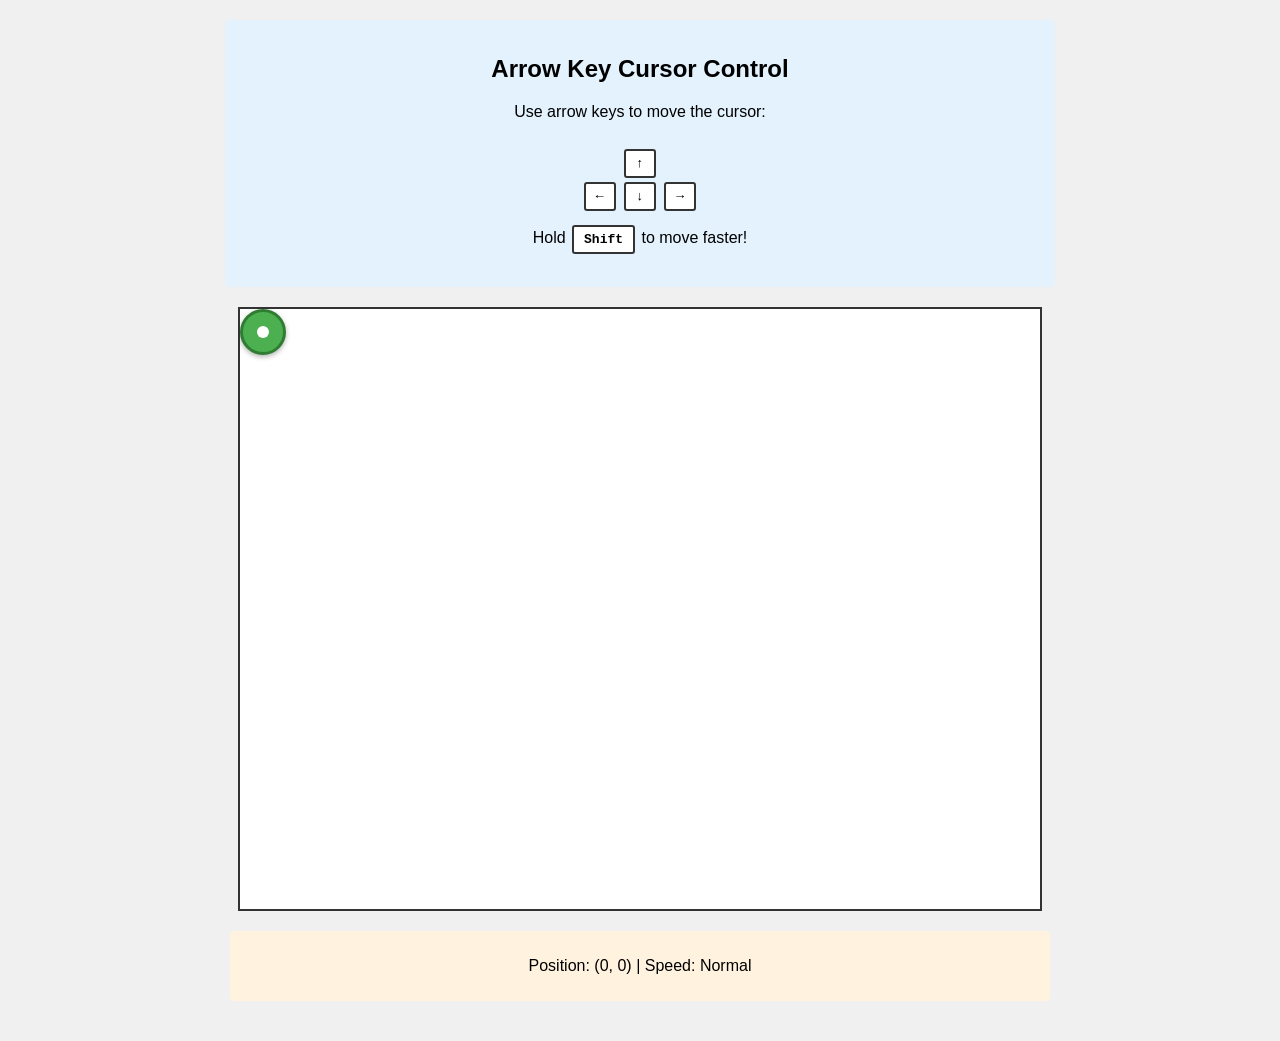
<file: examples/arrow-key-cursor.html>
<!DOCTYPE html>
<html lang="en">
<head>
    <meta charset="UTF-8">
    <meta name="viewport" content="width=device-width, initial-scale=1.0">
    <title>Arrow Key Cursor Example</title>
    <style>
        body {
            margin: 0;
            padding: 20px;
            font-family: Arial, sans-serif;
            background-color: #f0f0f0;
        }
        
        #game-container {
            position: relative;
            width: 800px;
            height: 600px;
            background-color: #fff;
            border: 2px solid #333;
            margin: 20px auto;
            overflow: hidden;
        }
        
        #cursor {
            position: absolute;
            width: 40px;
            height: 40px;
            background-color: #4CAF50;
            border: 3px solid #2E7D32;
            border-radius: 50%;
            transition: all 0.1s ease;
            box-shadow: 0 2px 5px rgba(0,0,0,0.3);
        }
        
        #cursor::after {
            content: '';
            position: absolute;
            top: 50%;
            left: 50%;
            transform: translate(-50%, -50%);
            width: 12px;
            height: 12px;
            background-color: #fff;
            border-radius: 50%;
        }
        
        .instructions {
            text-align: center;
            max-width: 800px;
            margin: 0 auto 20px;
            padding: 15px;
            background-color: #e3f2fd;
            border-radius: 5px;
        }
        
        .info {
            text-align: center;
            max-width: 800px;
            margin: 20px auto;
            padding: 10px;
            background-color: #fff3e0;
            border-radius: 5px;
        }
        
        .controls {
            display: inline-block;
            margin-top: 10px;
        }
        
        .key {
            display: inline-block;
            padding: 5px 10px;
            margin: 2px;
            background-color: #fff;
            border: 2px solid #333;
            border-radius: 3px;
            font-family: monospace;
            font-weight: bold;
        }
    </style>
</head>
<body>
    <div class="instructions">
        <h2>Arrow Key Cursor Control</h2>
        <p>Use arrow keys to move the cursor:</p>
        <div class="controls">
            <div><span class="key">↑</span></div>
            <div>
                <span class="key">←</span>
                <span class="key">↓</span>
                <span class="key">→</span>
            </div>
        </div>
        <p style="margin-top: 10px;">Hold <span class="key">Shift</span> to move faster!</p>
    </div>
    
    <div id="game-container">
        <div id="cursor"></div>
    </div>
    
    <div class="info">
        <p id="position">Position: (0, 0) | Speed: Normal</p>
    </div>

    <script>
        // Cursor state
        const cursor = {
            x: 0,
            y: 0,
            speed: 5,      // Normal speed
            fastSpeed: 15, // Fast speed with Shift
            element: document.getElementById('cursor')
        };
        
        // Container bounds
        const container = document.getElementById('game-container');
        const containerRect = container.getBoundingClientRect();
        const maxX = containerRect.width - cursor.element.offsetWidth;
        const maxY = containerRect.height - cursor.element.offsetHeight;
        
        // Position info element
        const positionInfo = document.getElementById('position');
        
        // Track which keys are currently pressed
        const keysPressed = {
            ArrowUp: false,
            ArrowDown: false,
            ArrowLeft: false,
            ArrowRight: false,
            Shift: false
        };
        
        // Key down event
        document.addEventListener('keydown', (e) => {
            // Prevent default arrow key behavior (scrolling)
            if (['ArrowUp', 'ArrowDown', 'ArrowLeft', 'ArrowRight'].includes(e.key)) {
                e.preventDefault();
                keysPressed[e.key] = true;
            }
            
            if (e.key === 'Shift') {
                keysPressed.Shift = true;
            }
        });
        
        // Key up event
        document.addEventListener('keyup', (e) => {
            if (e.key in keysPressed) {
                keysPressed[e.key] = false;
            }
        });
        
        // Update cursor position
        function updateCursor() {
            // Determine current speed
            const currentSpeed = keysPressed.Shift ? cursor.fastSpeed : cursor.speed;
            
            // Update position based on pressed keys
            if (keysPressed.ArrowUp) {
                cursor.y -= currentSpeed;
            }
            if (keysPressed.ArrowDown) {
                cursor.y += currentSpeed;
            }
            if (keysPressed.ArrowLeft) {
                cursor.x -= currentSpeed;
            }
            if (keysPressed.ArrowRight) {
                cursor.x += currentSpeed;
            }
            
            // Clamp to bounds
            cursor.x = Math.max(0, Math.min(cursor.x, maxX));
            cursor.y = Math.max(0, Math.min(cursor.y, maxY));
            
            // Update DOM
            cursor.element.style.left = cursor.x + 'px';
            cursor.element.style.top = cursor.y + 'px';
            
            // Update position info
            const speedText = keysPressed.Shift ? 'Fast' : 'Normal';
            positionInfo.textContent = `Position: (${Math.round(cursor.x)}, ${Math.round(cursor.y)}) | Speed: ${speedText}`;
            
            // Continue animation loop
            requestAnimationFrame(updateCursor);
        }
        
        // Start the update loop
        requestAnimationFrame(updateCursor);
        
        // Optional: Mouse click to teleport cursor
        container.addEventListener('click', (e) => {
            const rect = container.getBoundingClientRect();
            cursor.x = e.clientX - rect.left - cursor.element.offsetWidth / 2;
            cursor.y = e.clientY - rect.top - cursor.element.offsetHeight / 2;
            
            // Clamp to bounds
            cursor.x = Math.max(0, Math.min(cursor.x, maxX));
            cursor.y = Math.max(0, Math.min(cursor.y, maxY));
        });
    </script>
</body>
</html>
</file>
<file: css/stylesheet.css>
body {
  font-family: "Comic Sans", "Comic Sans MS", "Chalkboard",
    "ChalkboardSE-Regular", sans-serif;
  margin: 0px 0px 1px 0px; /* the extra 1px allows the iOS inner/outer check to work */
  background: #000;
}

#orientation {
  margin: 0 auto;
  position: absolute;
  top: 0;
  left: 0;
  width: 100%;
  height: 100%;
  background-color: rgb(0, 0, 0);
  z-index: 999;
  display: none;
}
</file>
<file: css/narrator.css>
.narrator-toggle {
    positon: fixed;
    right: 1rem;
    bottom: 1rem;
    padding: .6rem 1rem;
    background: #fff;
    border-radius: 2rem;
    border: 1px solid #ccc;
    font-family: Arial, sans-serif;
    display: flex;
    align-items: center;
    gap: .5rem;
    cursor: pointer;
    z-index: 99999;
}
.narrator-toggle .dot {
    width: .6rem;
    height: .6 rem;
    border-radius: 50%;
    background: #b91c1c;
}
.narrator-toggle[aria-pressed="true"] .dot { background: #1a7f37;}
</file>
